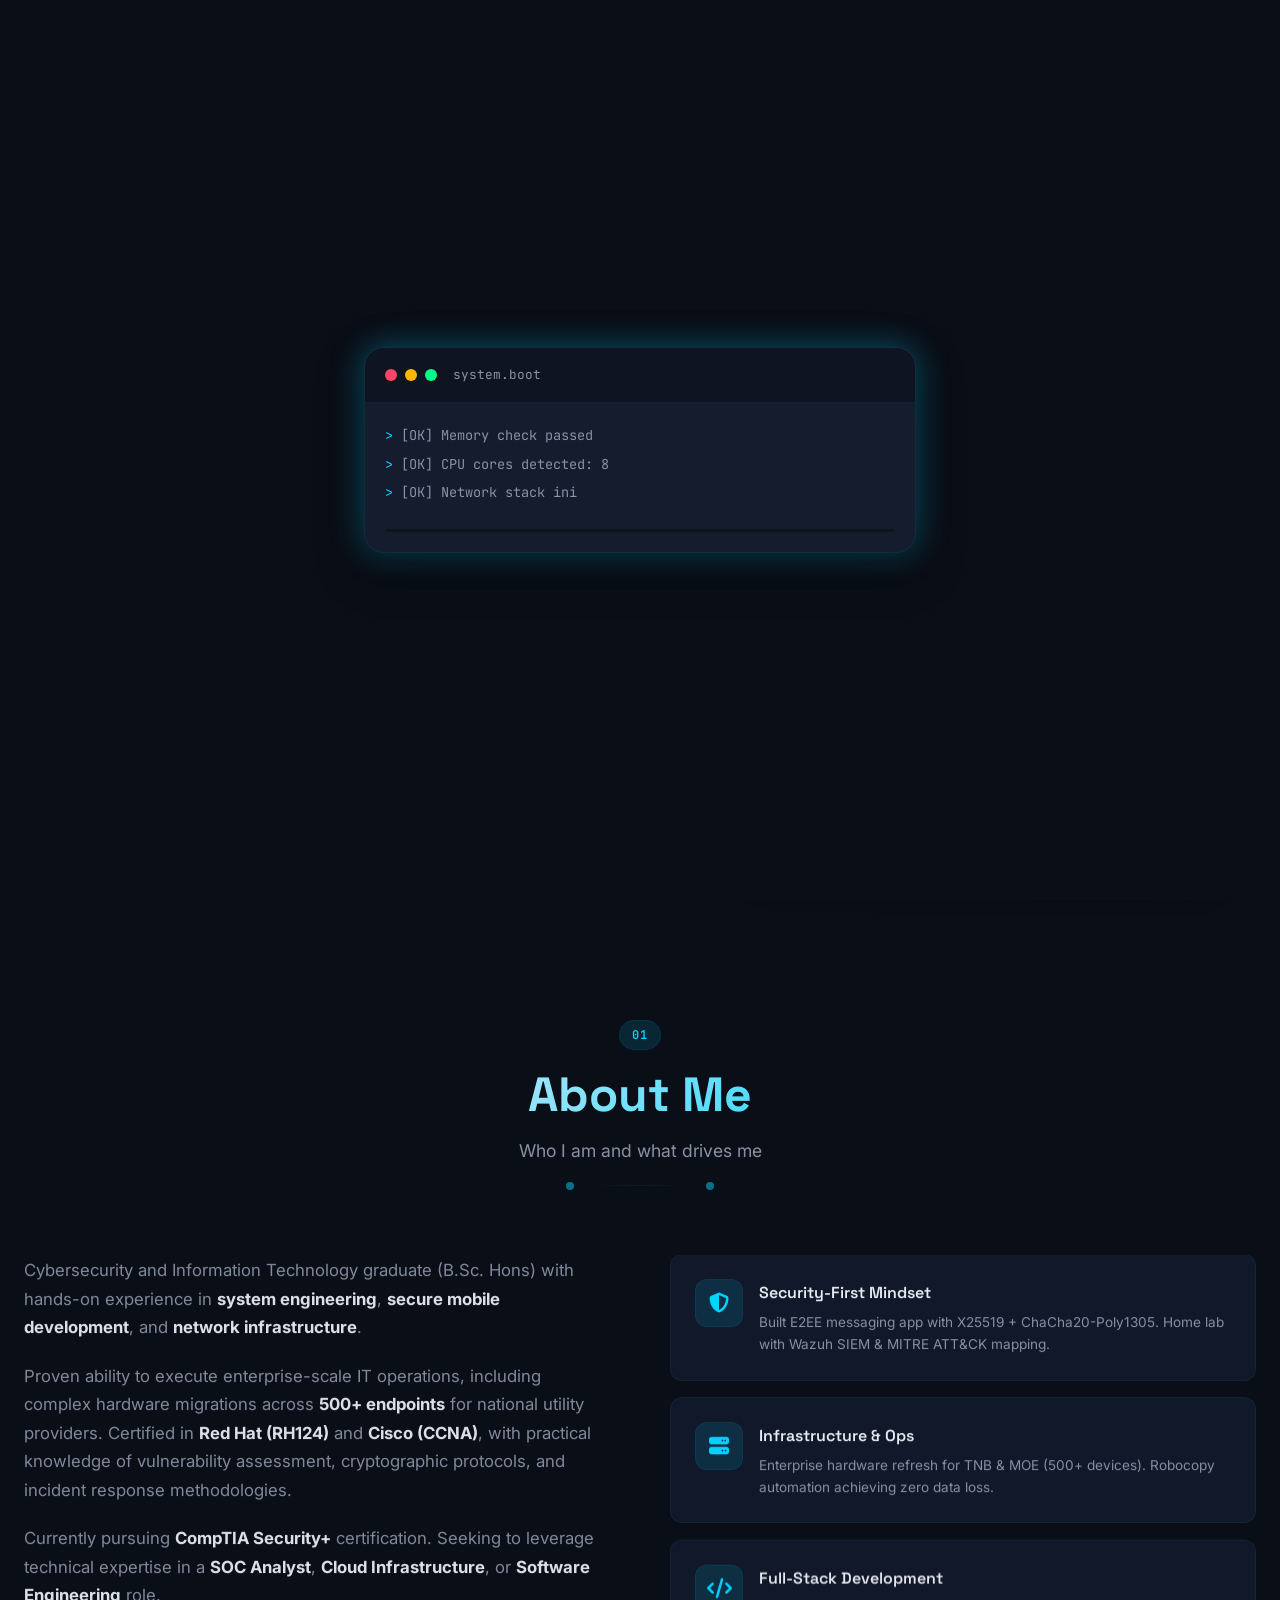
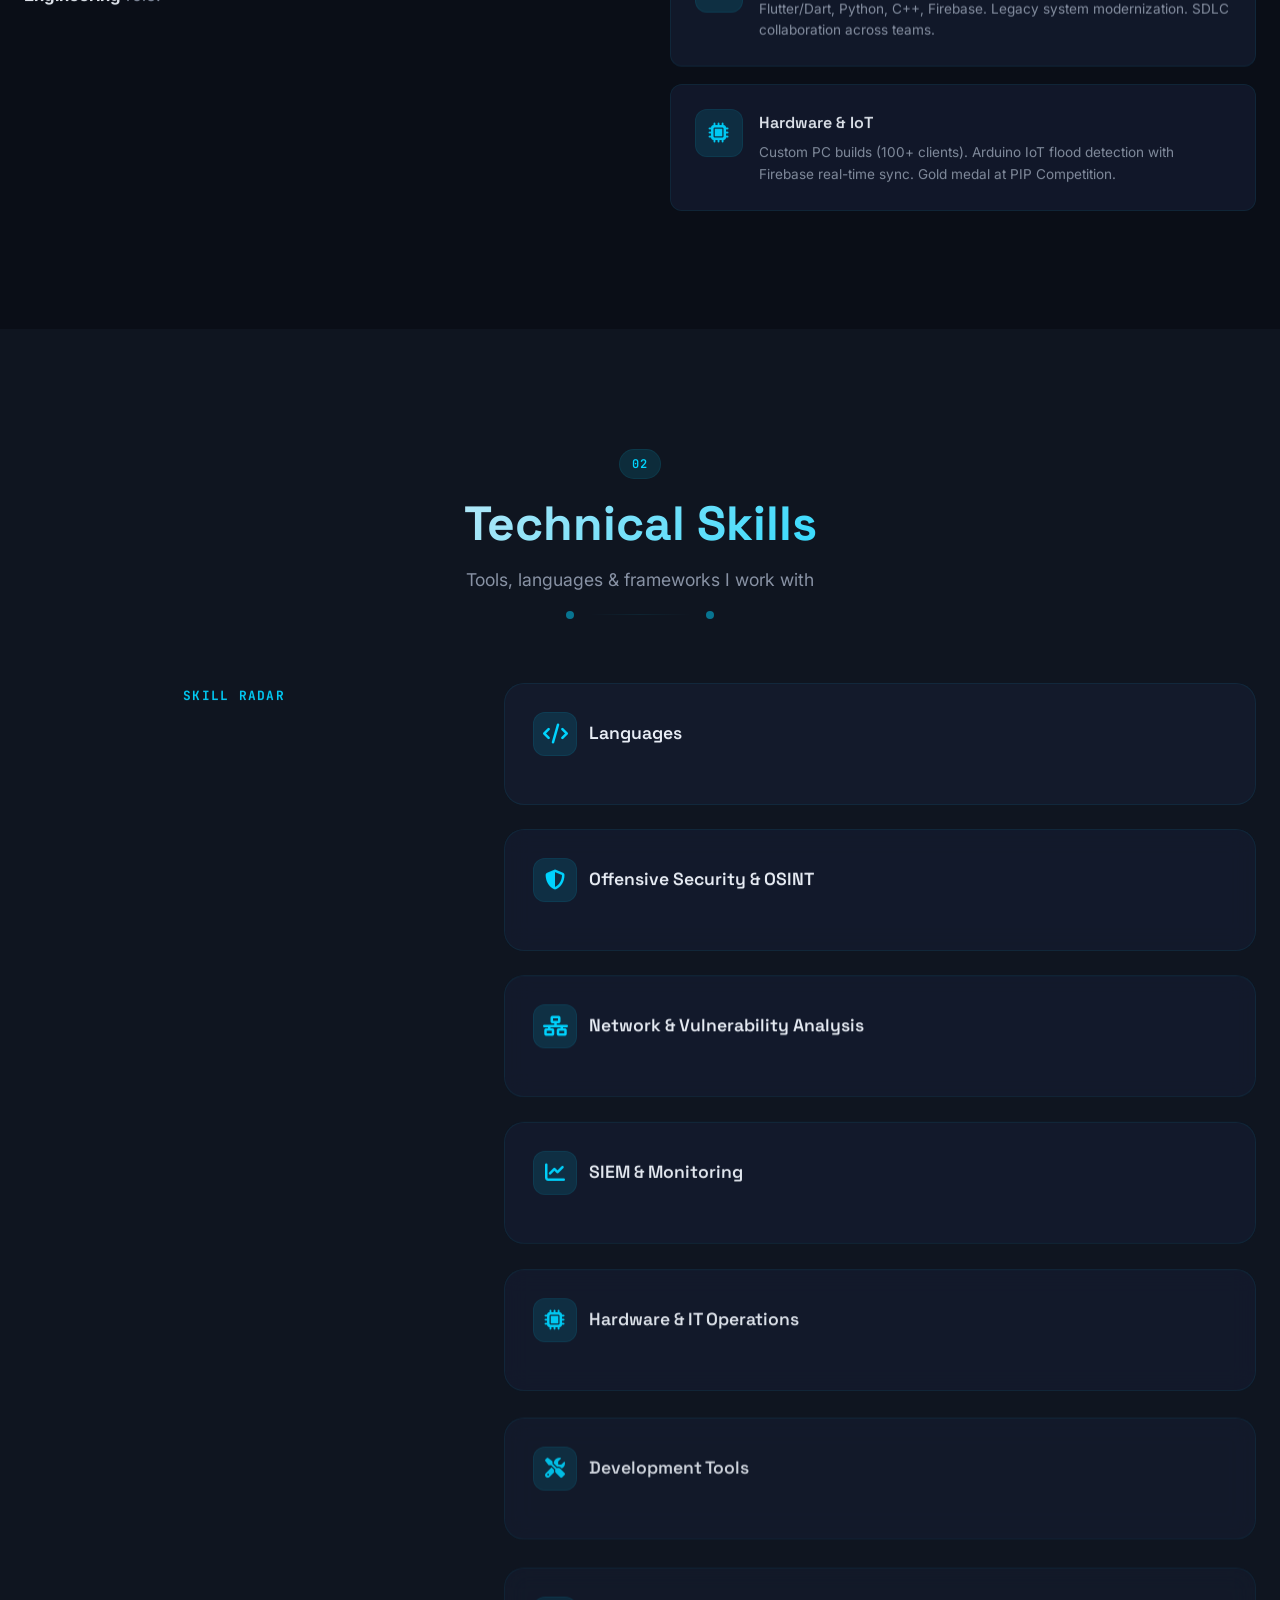
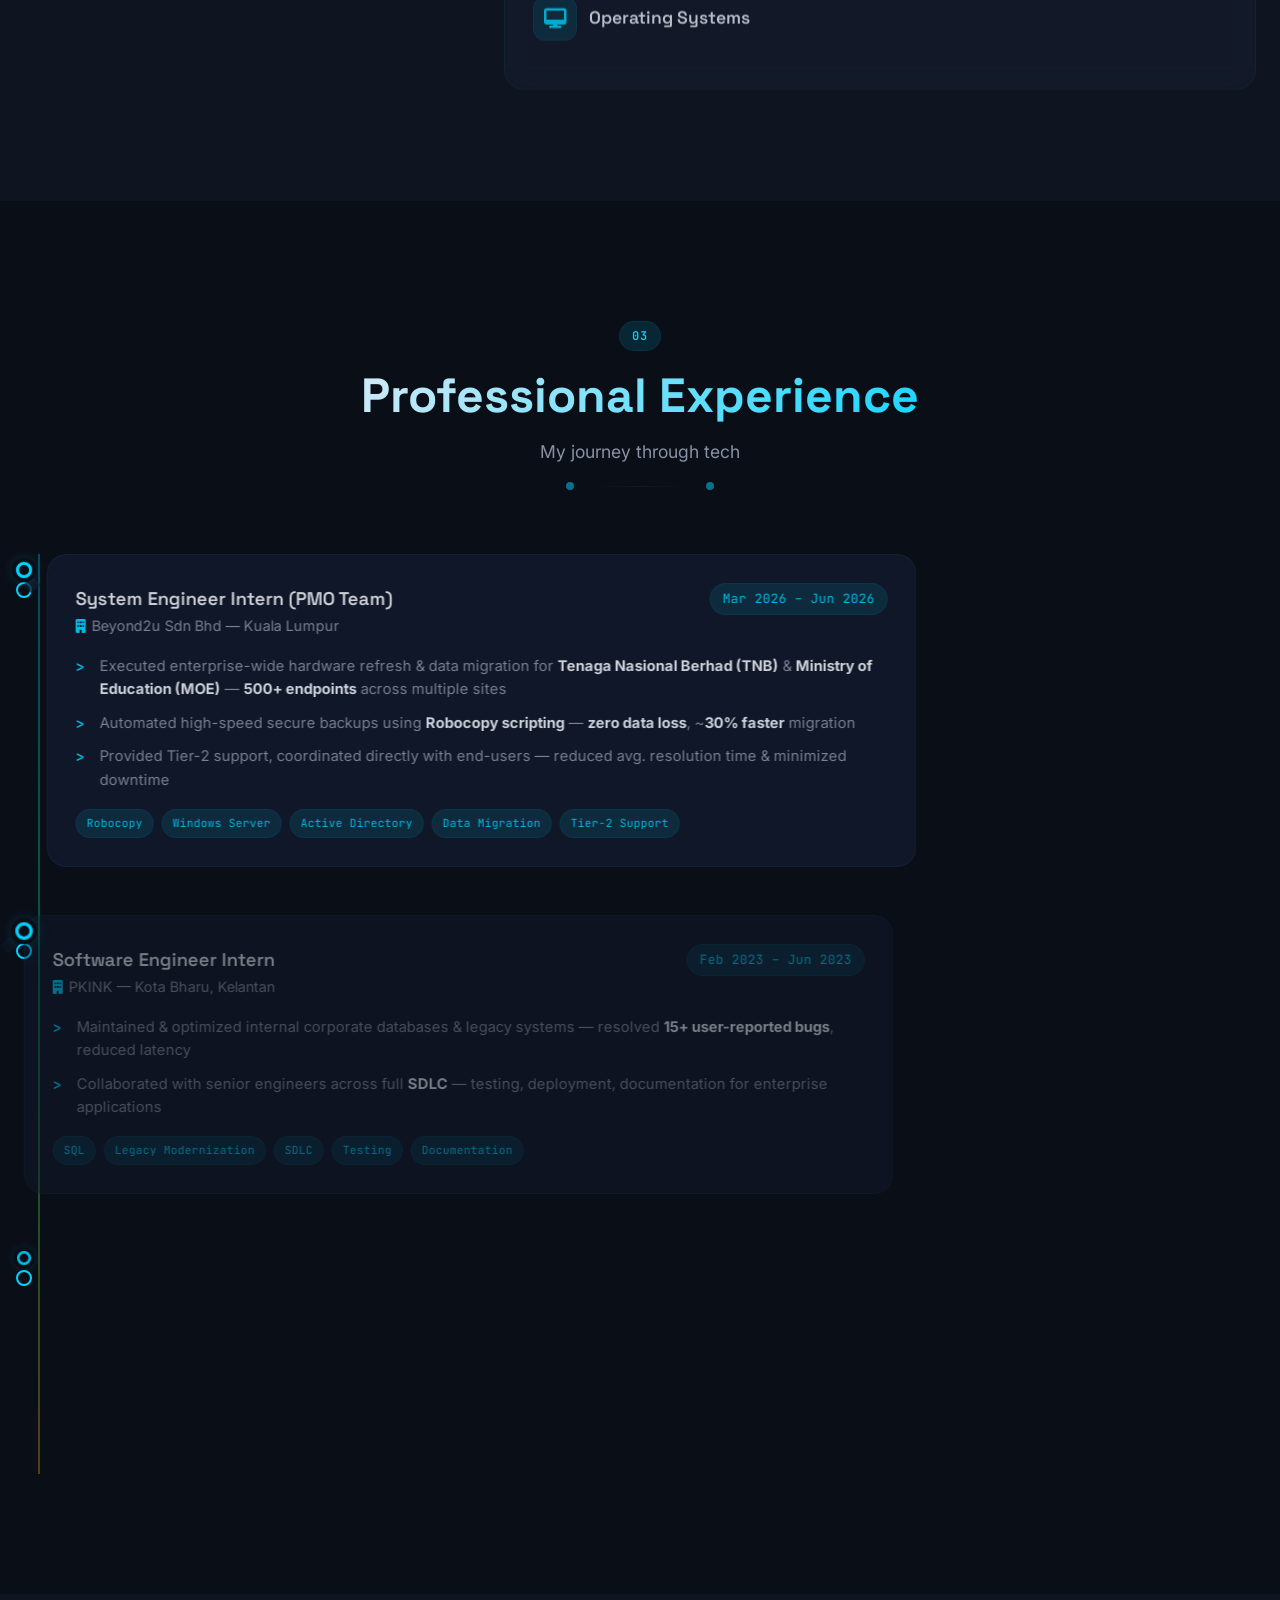
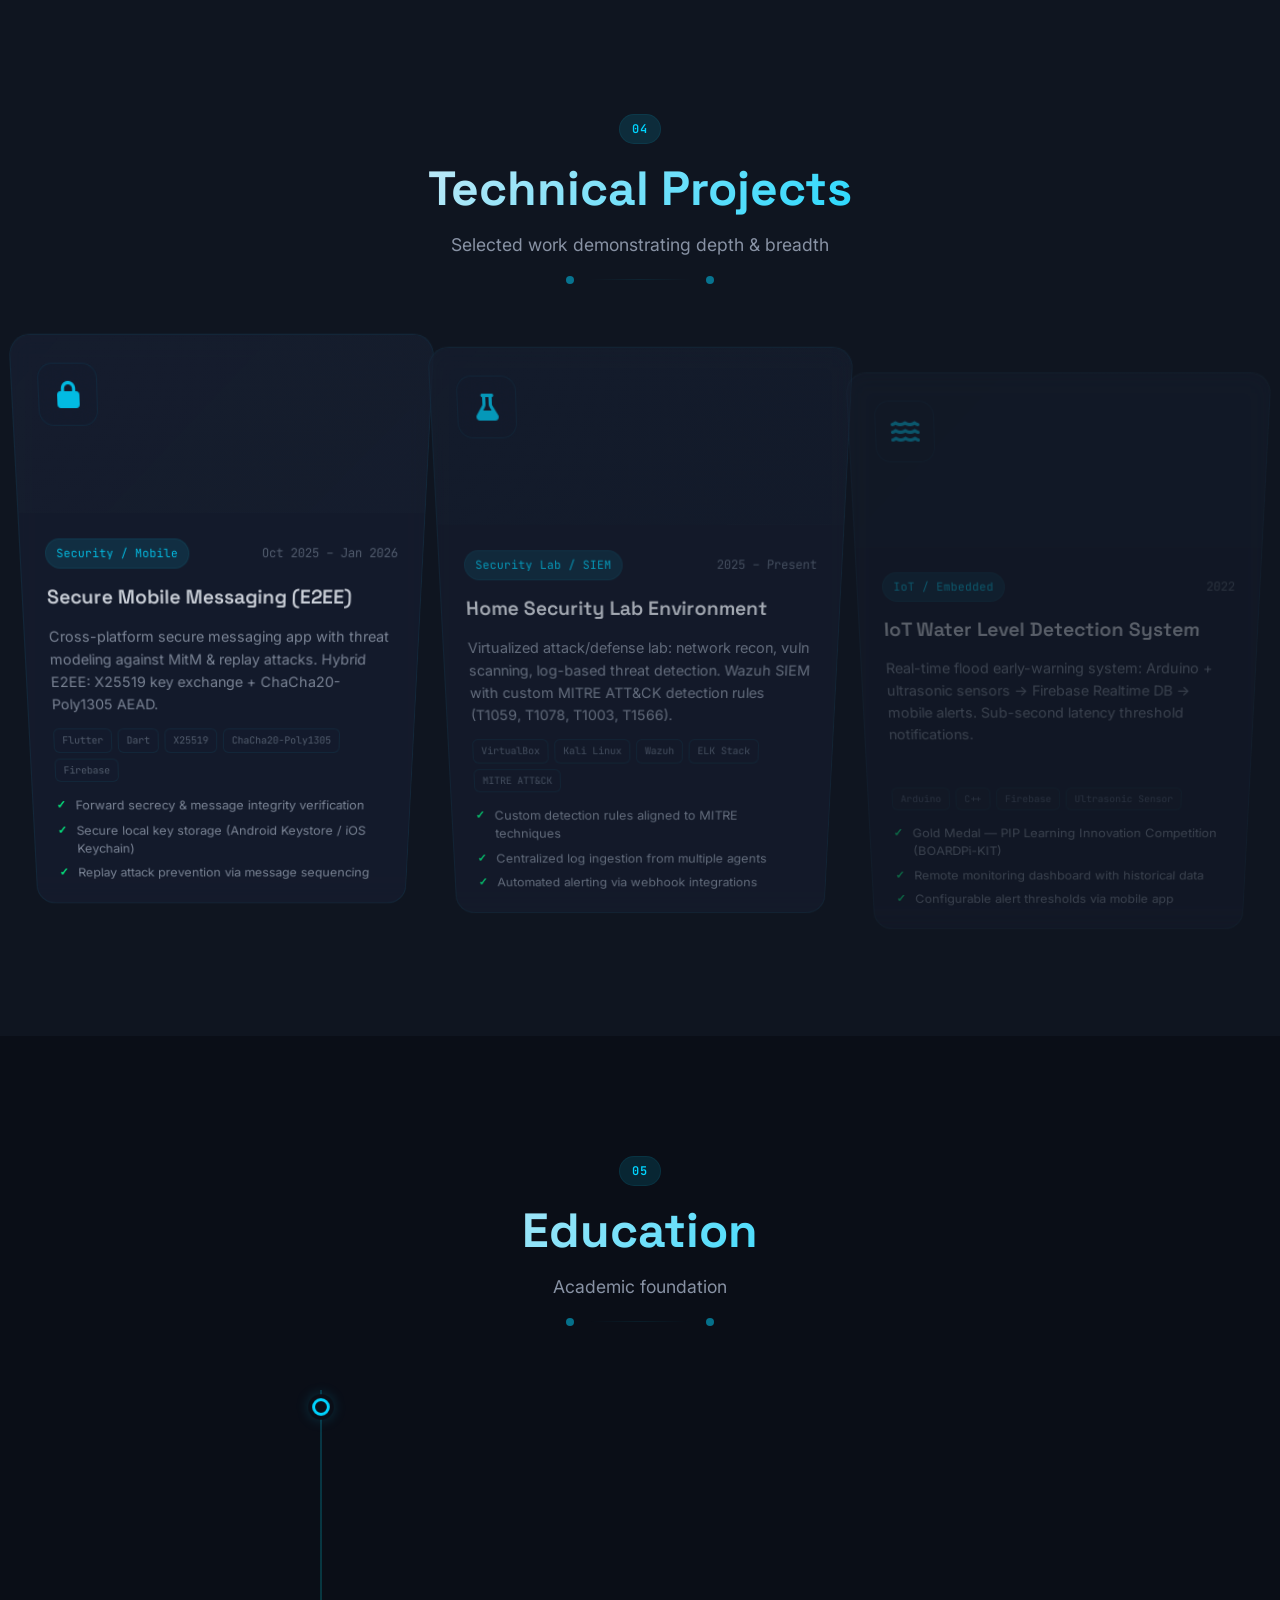
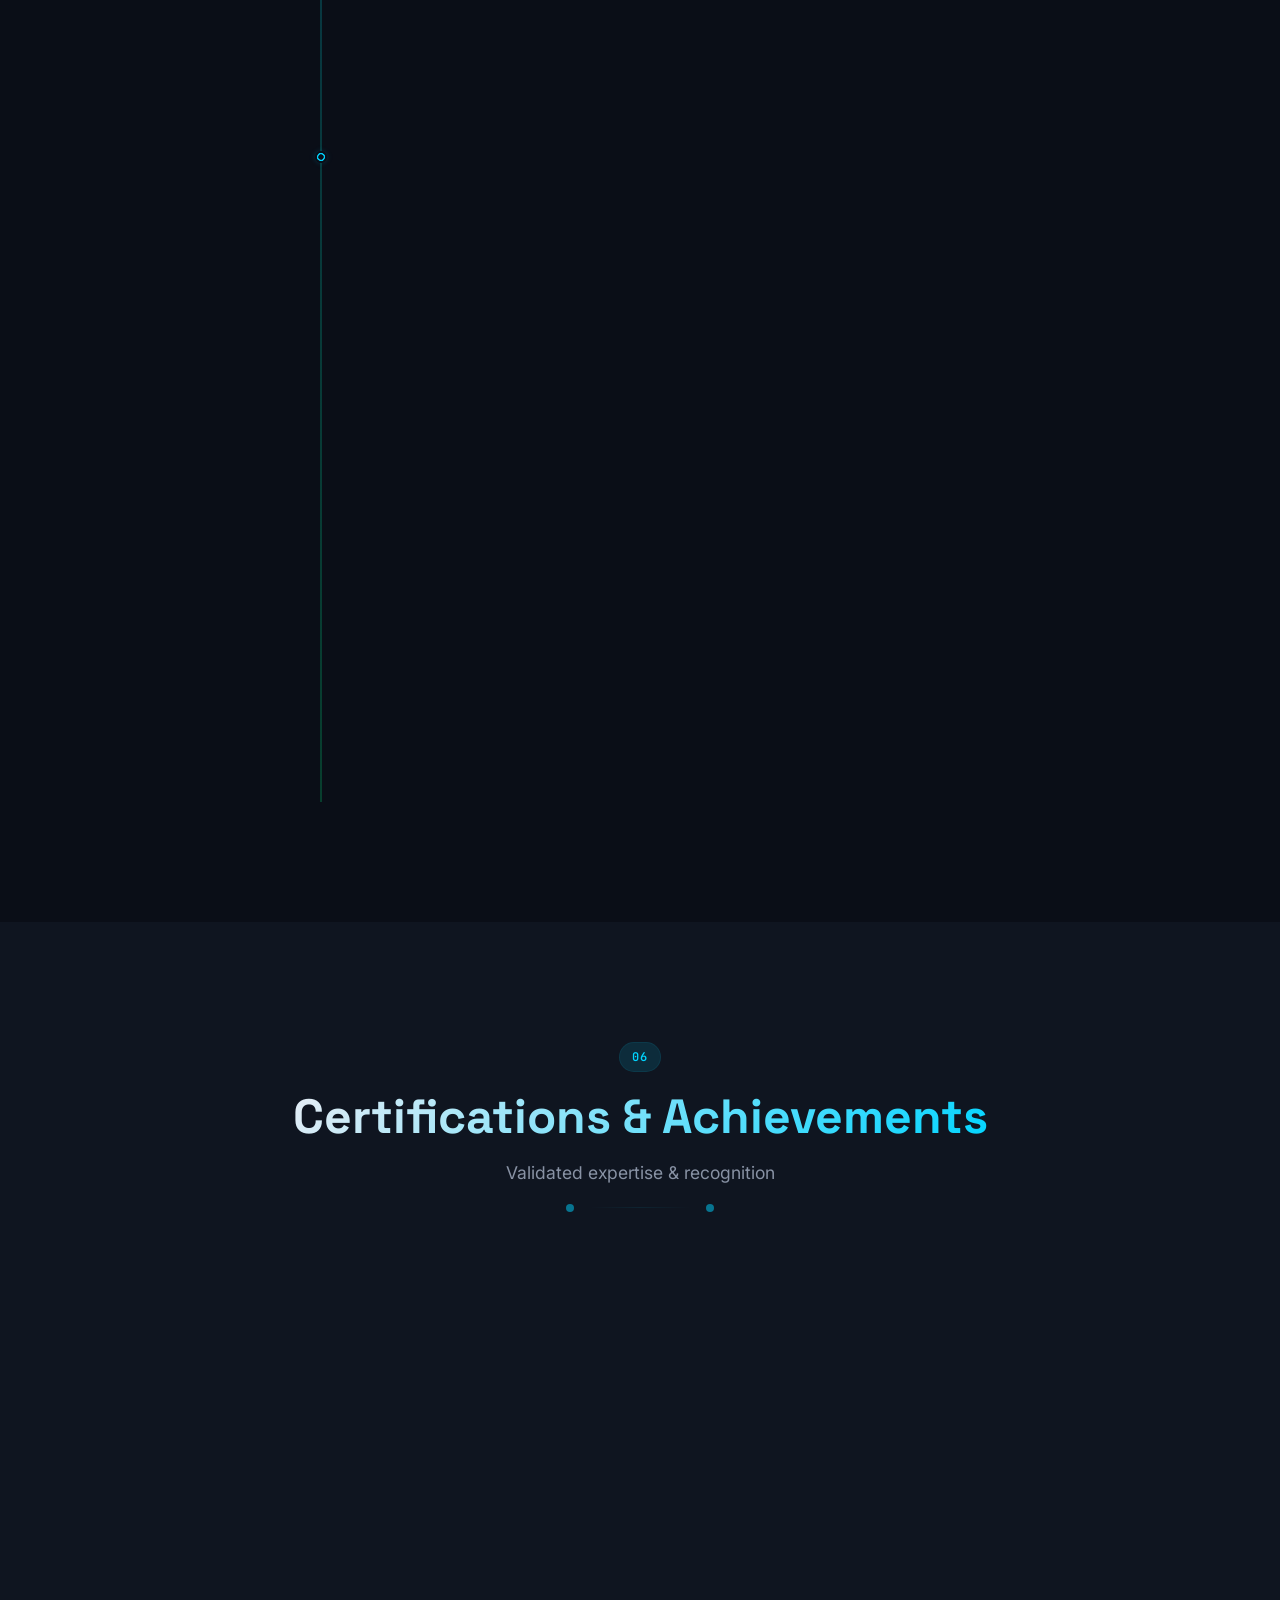
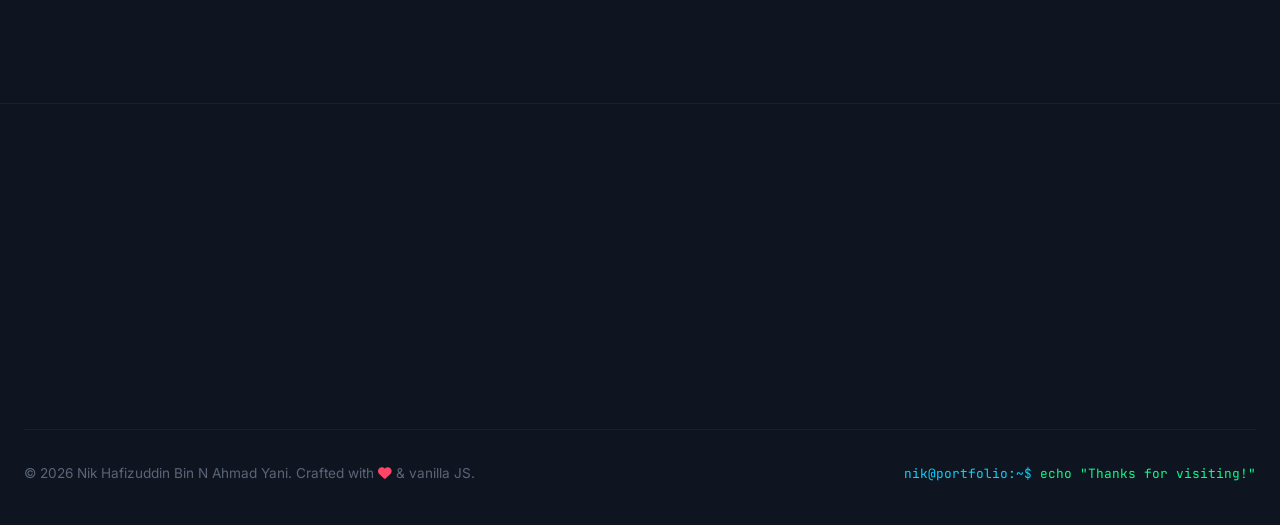
<file: index.html>
<!DOCTYPE html>
<html lang="en" data-theme="dark">
<head>
  <meta charset="UTF-8" />
  <meta name="viewport" content="width=device-width, initial-scale=1.0" />
  <meta name="description" content="Nik Hafizuddin Yani — Cybersecurity & IT Professional. Secure mobile development, network infrastructure, SOC operations." />
  <meta name="keywords" content="Cybersecurity, IT Professional, System Engineer, Mobile Development, SOC, Portofolio, Nik Hafizuddin Yani" />
  <meta name="author" content="Nik Hafizuddin Bin N Ahmad Yani" />
  
  <!-- Open Graph / Social Meta Tags -->
  <meta property="og:title" content="Nik Hafizuddin Yani | Cybersecurity & IT Portfolio" />
  <meta property="og:description" content="Cybersecurity & IT Professional. Secure mobile development, network infrastructure, SOC operations." />
  <meta property="og:type" content="website" />
  <meta property="og:url" content="https://hafizuddin-yani.github.io/" />
  <!-- Twitter Card -->
  <meta name="twitter:card" content="summary_large_image" />
  <meta name="twitter:title" content="Nik Hafizuddin Yani | Cybersecurity & IT Portfolio" />
  <meta name="twitter:description" content="Cybersecurity & IT Professional. Secure mobile development, network infrastructure, SOC operations." />
  
  <meta name="theme-color" content="#0a0e17" />
  <!-- Removed base href as it causes issues on GitHub pages when visited without trailing slash -->
  <title>Nik Hafizuddin Yani | Cybersecurity & IT Portfolio</title>
  <link rel="preconnect" href="https://fonts.googleapis.com" />
  <link rel="preconnect" href="https://fonts.gstatic.com" crossorigin />
  <link rel="preload" as="style" href="https://fonts.googleapis.com/css2?family=JetBrains+Mono:wght@400;500;600;700&family=Space+Grotesk:wght@300;400;500;600;700&family=Inter:wght@300;400;500;600&display=swap" />
  <link href="https://fonts.googleapis.com/css2?family=JetBrains+Mono:wght@400;500;600;700&family=Space+Grotesk:wght@300;400;500;600;700&family=Inter:wght@300;400;500;600&display=swap" rel="stylesheet" />
  <link rel="stylesheet" href="https://cdnjs.cloudflare.com/ajax/libs/font-awesome/6.5.0/css/all.min.css" />
  <link rel="stylesheet" href="style.css" />
  <link rel="stylesheet" href="js/libs/prism-tomorrow.min.css" />
  <noscript><style>#boot-preloader { display: none !important; }</style></noscript>

  <!-- GSAP + ScrollTrigger (local, no CDN dependency) -->
  <script src="js/libs/gsap.min.js"></script>
  <script src="js/libs/ScrollTrigger.min.js"></script>
  <script src="js/libs/lenis.min.js"></script>
  <script src="js/libs/prism-core.min.js"></script>
  <script src="js/libs/prism-autoloader.min.js"></script>

  <link rel="apple-touch-icon" sizes="180x180" href="data:image/svg+xml,<svg xmlns='http://www.w3.org/2000/svg' viewBox='0 0 100 100'><text y='.9em' font-size='90'>🛡️</text></svg>" />
</head>
<body>
  <!-- ===== BOOT PRELOADER ===== -->
  <div id="boot-preloader" class="boot-preloader" aria-hidden="true" role="status" aria-live="polite">
    <div class="preloader-content">
      <div class="preloader-terminal">
        <div class="preloader-header">
          <span class="preloader-dot red"></span>
          <span class="preloader-dot yellow"></span>
          <span class="preloader-dot green"></span>
          <span class="preloader-title">system.boot</span>
        </div>
        <div class="preloader-body" id="boot-messages"></div>
        <div class="preloader-progress">
          <div class="preloader-bar" id="preloader-bar"></div>
        </div>
      </div>
    </div>
  </div>

  <!-- ===== BACKGROUND LAYERS ===== -->
  <canvas id="canvas-particles" class="bg-layer" aria-hidden="true"></canvas>
  <canvas id="canvas-matrix" class="bg-layer" aria-hidden="true"></canvas>
  <div class="bg-gradient" aria-hidden="true"></div>
  <div class="scanlines" aria-hidden="true"></div>

  <!-- ===== CUSTOM CURSOR ===== -->
  <div id="custom-cursor" class="cursor" aria-hidden="true">
    <div class="cursor-dot"></div>
    <div class="cursor-ring"></div>
    <div class="cursor-text"></div>
  </div>

  <!-- ===== PROGRESS BAR ===== -->
  <progress id="scroll-progress" class="scroll-progress" value="0" max="100" aria-hidden="true"></progress>

  <!-- ===== NAVIGATION ===== -->
  <nav class="navbar" role="navigation" aria-label="Main navigation">
    <div class="container nav-container">
      <a href="#hero" class="nav-logo" aria-label="Home">
        <span class="logo-bracket"><</span>NY<span class="logo-bracket">/></span>
      </a>

      <div class="nav-center" id="nav-menu">
        <ul class="nav-menu" role="menubar">
          <li role="none"><a href="#about" class="nav-link" role="menuitem" data-section="about">About</a></li>
          <li role="none"><a href="#skills" class="nav-link" role="menuitem" data-section="skills">Skills</a></li>
          <li role="none"><a href="#experience" class="nav-link" role="menuitem" data-section="experience">Experience</a></li>
          <li role="none"><a href="#projects" class="nav-link" role="menuitem" data-section="projects">Projects</a></li>
          <li role="none"><a href="#education" class="nav-link" role="menuitem" data-section="education">Education</a></li>
        </ul>
      </div>

      <div class="nav-actions">
        <button id="theme-toggle" class="btn-icon" aria-label="Toggle theme" aria-pressed="false">
          <i class="fas fa-sun" aria-hidden="true"></i>
          <i class="fas fa-moon" aria-hidden="true"></i>
        </button>
        <button id="terminal-toggle" class="btn-icon" aria-label="Open terminal" aria-expanded="false">
          <i class="fas fa-terminal" aria-hidden="true"></i>
        </button>
        <button class="nav-toggle" aria-label="Toggle menu" aria-expanded="false" aria-controls="nav-menu">
          <span class="hamburger"></span>
        </button>
      </div>
    </div>
  </nav>

  <!-- ===== TERMINAL EASTER EGG ===== -->
  <div id="terminal-overlay" class="terminal-overlay" role="dialog" aria-modal="true" aria-label="Interactive terminal">
    <div class="terminal-window">
      <div class="terminal-header">
        <div class="terminal-controls">
          <span class="control close" aria-hidden="true"></span>
          <span class="control minimize" aria-hidden="true"></span>
          <span class="control maximize" aria-hidden="true"></span>
        </div>
        <div class="terminal-title">terminal@nik-hafizuddin:~$</div>
        <button class="terminal-close" aria-label="Close terminal"><i class="fas fa-times"></i></button>
      </div>
      <div class="terminal-body" id="terminal-body">
        <div class="terminal-line">
          <span class="prompt">nik@portfolio:~$</span>
          <span class="cursor-blink">_</span>
        </div>
      </div>
      <div class="terminal-input-wrapper">
        <span class="prompt">nik@portfolio:~$</span>
        <input type="text" id="terminal-input" class="terminal-input" autocomplete="off" spellcheck="false" aria-label="Terminal command input" />
      </div>
    </div>
  </div>

  <!-- ===== HERO SECTION ===== -->
  <section id="hero" class="section hero" aria-labelledby="hero-title">
    <div class="container">
      <div class="hero-grid">
        <div class="hero-content">
          <p class="hero-greeting" aria-hidden="true">> <span class="typing-greeting"></span></p>

          <h1 id="hero-title" class="hero-name">
            <span class="name-line">Nik Hafizuddin</span>
            <span class="name-line">Bin N Ahmad Yani</span>
          </h1>

          <div class="hero-role">
            <span class="role-prefix" aria-hidden="true">[ </span>
            <span class="role-text" id="role-text"></span>
            <span class="role-cursor" aria-hidden="true">|</span>
            <span class="role-suffix" aria-hidden="true"> ]</span>
          </div>

          <p class="hero-tagline">Cybersecurity & IT Graduate • Secure Mobile Dev • Network Infrastructure • SOC Operations</p>

          <div class="hero-meta">
            <div class="meta-item">
              <i class="fas fa-map-marker-alt" aria-hidden="true"></i>
              <span>Kuala Lumpur, Malaysia</span>
            </div>
            <div class="meta-item">
              <i class="fas fa-envelope" aria-hidden="true"></i>
              <a href="mailto:hafizuddinyani@gmail.com">hafizuddinyani@gmail.com</a>
            </div>
            <div class="meta-item">
              <i class="fas fa-phone" aria-hidden="true"></i>
              <a href="tel:+601119903157">+6011-1990 3157</a>
            </div>
            <div class="meta-item">
              <i class="fas fa-clock" aria-hidden="true"></i>
              <span>Available Immediately</span>
            </div>
          </div>

          <div class="hero-actions">
            <a href="#projects" class="btn btn-primary">
              <span>View Projects</span>
              <i class="fas fa-arrow-right" aria-hidden="true"></i>
            </a>
            <a href="#contact" class="btn btn-secondary">
              <span>Get In Touch</span>
              <i class="fas fa-paper-plane" aria-hidden="true"></i>
            </a>
            <a href="Nik_Hafizuddin_Resume.txt" download="Nik_Hafizuddin_Resume.txt" class="btn btn-ghost" id="download-cv" aria-label="Download CV">
              <i class="fas fa-download" aria-hidden="true"></i>
              <span>Download CV</span>
            </a>
          </div>

          <div class="hero-socials">
            <a href="https://github.com/Hafizuddin-Yani" target="_blank" rel="noopener noreferrer" class="social-link" aria-label="GitHub">
              <i class="fab fa-github" aria-hidden="true"></i>
              <span>GitHub</span>
            </a>
            <a href="https://www.linkedin.com/in/nik-hafizuddin-yani-2288362a3/" target="_blank" rel="noopener noreferrer" class="social-link" aria-label="LinkedIn">
              <i class="fab fa-linkedin-in" aria-hidden="true"></i>
              <span>LinkedIn</span>
            </a>
            <a href="https://hafizuddin-yani.github.io" target="_blank" rel="noopener noreferrer" class="social-link" aria-label="Portfolio">
              <i class="fas fa-globe" aria-hidden="true"></i>
              <span>Portfolio</span>
            </a>
          </div>
        </div>

        <div class="hero-visual">
          <div class="hero-card-stack" aria-hidden="true">
            <div class="hero-card card-1">
              <div class="card-glow"></div>
              <div class="card-content">
                <div class="card-header">
                  <span class="card-dot red" aria-hidden="true"></span>
                  <span class="card-dot yellow" aria-hidden="true"></span>
                  <span class="card-dot green" aria-hidden="true"></span>
                </div>
                <pre class="card-code"><code>const encryption = <span class="kw">new</span> E2EE({
  keyExchange: <span class="str">'X25519'</span>,
  cipher: <span class="str">'ChaCha20-Poly1305'</span>,
  forwardSecrecy: <span class="kw">true</span>
});

encryption.<span class="fn">encrypt</span>(message)
  .<span class="fn">then</span>(sendSecurely);</code></pre>
              </div>
            </div>
            <div class="hero-card card-2">
              <div class="card-glow"></div>
              <div class="card-content">
                <div class="card-header">
                  <span class="card-dot red" aria-hidden="true"></span>
                  <span class="card-dot yellow" aria-hidden="true"></span>
                  <span class="card-dot green" aria-hidden="true"></span>
                </div>
                <div class="card-terminal">
                  <div class="term-line"><span class="prompt">nik@lab:~$</span> <span class="cmd">nmap -sS -A target</span></div>
                  <div class="term-line"><span class="out">PORT     STATE SERVICE</span></div>
                  <div class="term-line"><span class="out">22/tcp   open  ssh</span></div>
                  <div class="term-line"><span class="out">443/tcp  open  https</span></div>
                  <div class="term-line"><span class="out">3306/tcp open  mysql</span></div>
                  <div class="term-line"><span class="prompt">nik@lab:~$</span> <span class="cursor-blink">_</span></div>
                </div>
              </div>
            </div>
            <div class="hero-card card-3">
              <div class="card-glow"></div>
              <div class="card-content">
                <div class="card-header">
                  <span class="card-dot red" aria-hidden="true"></span>
                  <span class="card-dot yellow" aria-hidden="true"></span>
                  <span class="card-dot green" aria-hidden="true"></span>
                </div>
                <div class="card-metrics">
                  <div class="metric">
                    <span class="metric-value" data-count="500">0</span>
                    <span class="metric-label">Endpoints Migrated</span>
                  </div>
                  <div class="metric">
                    <span class="metric-value" data-count="30">0</span>
                    <span class="metric-label">% Time Reduced</span>
                  </div>
                  <div class="metric">
                    <span class="metric-value" data-count="15">0</span>
                    <span class="metric-label">Bugs Resolved</span>
                  </div>
                  <div class="metric">
                    <span class="metric-value" data-count="100">0</span>
                    <span class="metric-label">Clients Served</span>
                  </div>
                </div>
              </div>
            </div>
          </div>

          <div class="scroll-indicator" aria-hidden="true">
            <svg class="mouse" viewBox="0 0 24 40" fill="none" stroke="currentColor" stroke-width="1.5">
              <rect x="1" y="1" width="22" height="38" rx="11"/>
              <circle cx="12" cy="10" r="2" fill="currentColor">
                <animate attributeName="cy" from="10" to="25" dur="1.5s" repeatCount="indefinite"/>
                <animate attributeName="opacity" from="1" to="0" dur="1.5s" repeatCount="indefinite"/>
              </circle>
            </svg>
            <span>Scroll to explore</span>
          </div>
        </div>
      </div>
    </div>
  </section>

  <!-- ===== ABOUT SECTION ===== -->
  <section id="about" class="section" aria-labelledby="about-title">
    <div class="container">
      <header class="section-header">
        <span class="section-tag">01</span>
        <h2 id="about-title" class="section-title">About Me</h2>
        <p class="section-subtitle">Who I am and what drives me</p>
        <div class="section-divider"><span></span></div>
      </header>

      <div class="about-grid">
        <div class="about-text reveal">
          <p>Cybersecurity and Information Technology graduate (B.Sc. Hons) with hands-on experience in <strong>system engineering</strong>, <strong>secure mobile development</strong>, and <strong>network infrastructure</strong>.</p>
          <p>Proven ability to execute enterprise-scale IT operations, including complex hardware migrations across <strong>500+ endpoints</strong> for national utility providers. Certified in <strong>Red Hat (RH124)</strong> and <strong>Cisco (CCNA)</strong>, with practical knowledge of vulnerability assessment, cryptographic protocols, and incident response methodologies.</p>
          <p>Currently pursuing <strong>CompTIA Security+</strong> certification. Seeking to leverage technical expertise in a <strong>SOC Analyst</strong>, <strong>Cloud Infrastructure</strong>, or <strong>Software Engineering</strong> role.</p>
        </div>

        <div class="about-highlights reveal">
          <div class="highlight-card">
            <div class="highlight-icon"><i class="fas fa-shield-alt" aria-hidden="true"></i></div>
            <div class="highlight-content">
              <h3>Security-First Mindset</h3>
              <p>Built E2EE messaging app with X25519 + ChaCha20-Poly1305. Home lab with Wazuh SIEM & MITRE ATT&CK mapping.</p>
            </div>
          </div>
          <div class="highlight-card">
            <div class="highlight-icon"><i class="fas fa-server" aria-hidden="true"></i></div>
            <div class="highlight-content">
              <h3>Infrastructure & Ops</h3>
              <p>Enterprise hardware refresh for TNB & MOE (500+ devices). Robocopy automation achieving zero data loss.</p>
            </div>
          </div>
          <div class="highlight-card">
            <div class="highlight-icon"><i class="fas fa-code" aria-hidden="true"></i></div>
            <div class="highlight-content">
              <h3>Full-Stack Development</h3>
              <p>Flutter/Dart, Python, C++, Firebase. Legacy system modernization. SDLC collaboration across teams.</p>
            </div>
          </div>
          <div class="highlight-card">
            <div class="highlight-icon"><i class="fas fa-microchip" aria-hidden="true"></i></div>
            <div class="highlight-content">
              <h3>Hardware & IoT</h3>
              <p>Custom PC builds (100+ clients). Arduino IoT flood detection with Firebase real-time sync. Gold medal at PIP Competition.</p>
            </div>
          </div>
        </div>
      </div>
    </div>
  </section>

  <!-- ===== SKILLS SECTION ===== -->
  <section id="skills" class="section section-alt" aria-labelledby="skills-title">
    <div class="container">
      <header class="section-header">
        <span class="section-tag">02</span>
        <h2 id="skills-title" class="section-title">Technical Skills</h2>
        <p class="section-subtitle">Tools, languages & frameworks I work with</p>
        <div class="section-divider"><span></span></div>
      </header>

      <div class="skills-layout">
        <div class="skills-radar-wrap reveal">
          <h3 class="radar-title">Skill Radar</h3>
          <canvas id="skill-radar" class="skill-radar" aria-label="Skill proficiency radar chart" width="400" height="400"></canvas>
          <div class="radar-legend" id="radar-legend"></div>
        </div>

        <div class="skills-categories">
          <div class="skill-category reveal" data-category="languages">
            <div class="category-header">
              <i class="fas fa-code" aria-hidden="true"></i>
              <h3>Languages</h3>
            </div>
            <div class="skill-bars" id="skills-languages"></div>
          </div>

          <div class="skill-category reveal" data-category="security">
            <div class="category-header">
              <i class="fas fa-shield-halved" aria-hidden="true"></i>
              <h3>Offensive Security & OSINT</h3>
            </div>
            <div class="skill-bars" id="skills-security"></div>
          </div>

          <div class="skill-category reveal" data-category="network">
            <div class="category-header">
              <i class="fas fa-network-wired" aria-hidden="true"></i>
              <h3>Network & Vulnerability Analysis</h3>
            </div>
            <div class="skill-bars" id="skills-network"></div>
          </div>

          <div class="skill-category reveal" data-category="siem">
            <div class="category-header">
              <i class="fas fa-chart-line" aria-hidden="true"></i>
              <h3>SIEM & Monitoring</h3>
            </div>
            <div class="skill-bars" id="skills-siem"></div>
          </div>

          <div class="skill-category reveal" data-category="hardware">
            <div class="category-header">
              <i class="fas fa-microchip" aria-hidden="true"></i>
              <h3>Hardware & IT Operations</h3>
            </div>
            <div class="skill-bars" id="skills-hardware"></div>
          </div>

          <div class="skill-category reveal" data-category="devtools">
            <div class="category-header">
              <i class="fas fa-tools" aria-hidden="true"></i>
              <h3>Development Tools</h3>
            </div>
            <div class="skill-bars" id="skills-devtools"></div>
          </div>

          <div class="skill-category reveal" data-category="os">
            <div class="category-header">
              <i class="fas fa-desktop" aria-hidden="true"></i>
              <h3>Operating Systems</h3>
            </div>
            <div class="skill-bars" id="skills-os"></div>
          </div>
        </div>
      </div>
    </div>
  </section>

  <!-- ===== EXPERIENCE SECTION ===== -->
  <section id="experience" class="section" aria-labelledby="experience-title">
    <div class="container">
      <header class="section-header">
        <span class="section-tag">03</span>
        <h2 id="experience-title" class="section-title">Professional Experience</h2>
        <p class="section-subtitle">My journey through tech</p>
        <div class="section-divider"><span></span></div>
      </header>

      <div class="timeline" role="list" aria-label="Work experience timeline">
        <div class="timeline-item reveal" role="listitem">
          <div class="timeline-marker" aria-hidden="true">
            <span class="marker-dot"></span>
            <span class="marker-pulse"></span>
          </div>
          <div class="timeline-content">
            <div class="timeline-header">
              <div>
                <h3 class="timeline-role">System Engineer Intern (PMO Team)</h3>
                <p class="timeline-company"><i class="fas fa-building" aria-hidden="true"></i> Beyond2u Sdn Bhd — Kuala Lumpur</p>
              </div>
              <span class="timeline-date">Mar 2026 – Jun 2026</span>
            </div>
            <ul class="timeline-details">
              <li>Executed enterprise-wide hardware refresh & data migration for <strong>Tenaga Nasional Berhad (TNB)</strong> & <strong>Ministry of Education (MOE)</strong> — <strong>500+ endpoints</strong> across multiple sites</li>
              <li>Automated high-speed secure backups using <strong>Robocopy scripting</strong> — <strong>zero data loss</strong>, ~<strong>30% faster</strong> migration</li>
              <li>Provided Tier-2 support, coordinated directly with end-users — reduced avg. resolution time & minimized downtime</li>
            </ul>
            <div class="timeline-tech">
              <span>Robocopy</span><span>Windows Server</span><span>Active Directory</span><span>Data Migration</span><span>Tier-2 Support</span>
            </div>
          </div>
        </div>

        <div class="timeline-item reveal" role="listitem">
          <div class="timeline-marker" aria-hidden="true">
            <span class="marker-dot"></span>
            <span class="marker-pulse"></span>
          </div>
          <div class="timeline-content">
            <div class="timeline-header">
              <div>
                <h3 class="timeline-role">Software Engineer Intern</h3>
                <p class="timeline-company"><i class="fas fa-building" aria-hidden="true"></i> PKINK — Kota Bharu, Kelantan</p>
              </div>
              <span class="timeline-date">Feb 2023 – Jun 2023</span>
            </div>
            <ul class="timeline-details">
              <li>Maintained & optimized internal corporate databases & legacy systems — resolved <strong>15+ user-reported bugs</strong>, reduced latency</li>
              <li>Collaborated with senior engineers across full <strong>SDLC</strong> — testing, deployment, documentation for enterprise applications</li>
            </ul>
            <div class="timeline-tech">
              <span>SQL</span><span>Legacy Modernization</span><span>SDLC</span><span>Testing</span><span>Documentation</span>
            </div>
          </div>
        </div>

        <div class="timeline-item reveal" role="listitem">
          <div class="timeline-marker" aria-hidden="true">
            <span class="marker-dot"></span>
            <span class="marker-pulse"></span>
          </div>
          <div class="timeline-content">
            <div class="timeline-header">
              <div>
                <h3 class="timeline-role">IT Technician & Tech Advisor</h3>
                <p class="timeline-company"><i class="fas fa-building" aria-hidden="true"></i> Monaliza (IT Retailer) — Kota Bharu, Kelantan</p>
              </div>
              <span class="timeline-date">Sep 2019 – Dec 2019</span>
            </div>
            <ul class="timeline-details">
              <li>Diagnosed hardware failures, performed <strong>custom PC assemblies</strong>, optimized BIOS/UEFI configs for <strong>100+ clients</strong></li>
              <li>Maintained high customer satisfaction rate through technical consulting & post-sale support</li>
            </ul>
            <div class="timeline-tech">
              <span>Hardware Diagnostics</span><span>PC Assembly</span><span>BIOS/UEFI</span><span>Customer Support</span>
            </div>
          </div>
        </div>
      </div>
    </div>
  </section>

  <!-- ===== PROJECTS SECTION ===== -->
  <section id="projects" class="section section-alt" aria-labelledby="projects-title">
    <div class="container">
      <header class="section-header">
        <span class="section-tag">04</span>
        <h2 id="projects-title" class="section-title">Technical Projects</h2>
        <p class="section-subtitle">Selected work demonstrating depth & breadth</p>
        <div class="section-divider"><span></span></div>
      </header>

      <div class="projects-grid" role="list">
        <article class="project-card reveal" role="listitem" data-project="secure-messaging">
          <div class="project-visual">
            <div class="project-glow"></div>
            <div class="project-icon"><i class="fas fa-lock" aria-hidden="true"></i></div>
            <div class="project-overlay">
              <a href="https://github.com/Hafizuddin-Yani" target="_blank" rel="noopener noreferrer" class="project-link" aria-label="Open GitHub profile"><i class="fab fa-github" aria-hidden="true"></i></a>
              <button class="project-link" data-modal="secure-messaging" aria-label="View details"><i class="fas fa-expand" aria-hidden="true"></i></button>
            </div>
          </div>
          <div class="project-content">
            <div class="project-meta">
              <span class="project-type">Security / Mobile</span>
              <span class="project-date">Oct 2025 – Jan 2026</span>
            </div>
            <h3 class="project-title">Secure Mobile Messaging (E2EE)</h3>
            <p class="project-desc">Cross-platform secure messaging app with threat modeling against MitM & replay attacks. Hybrid E2EE: X25519 key exchange + ChaCha20-Poly1305 AEAD.</p>
            <div class="project-tech">
              <span>Flutter</span><span>Dart</span><span>X25519</span><span>ChaCha20-Poly1305</span><span>Firebase</span>
            </div>
            <ul class="project-highlights">
              <li>Forward secrecy & message integrity verification</li>
              <li>Secure local key storage (Android Keystore / iOS Keychain)</li>
              <li>Replay attack prevention via message sequencing</li>
            </ul>
          </div>
        </article>

        <article class="project-card reveal" role="listitem" data-project="security-lab">
          <div class="project-visual">
            <div class="project-glow"></div>
            <div class="project-icon"><i class="fas fa-flask" aria-hidden="true"></i></div>
            <div class="project-overlay">
              <a href="https://github.com/Hafizuddin-Yani" target="_blank" rel="noopener noreferrer" class="project-link" aria-label="Open GitHub profile"><i class="fab fa-github" aria-hidden="true"></i></a>
              <button class="project-link" data-modal="security-lab" aria-label="View details"><i class="fas fa-expand" aria-hidden="true"></i></button>
            </div>
          </div>
          <div class="project-content">
            <div class="project-meta">
              <span class="project-type">Security Lab / SIEM</span>
              <span class="project-date">2025 – Present</span>
            </div>
            <h3 class="project-title">Home Security Lab Environment</h3>
            <p class="project-desc">Virtualized attack/defense lab: network recon, vuln scanning, log-based threat detection. Wazuh SIEM with custom MITRE ATT&CK detection rules (T1059, T1078, T1003, T1566).</p>
            <div class="project-tech">
              <span>VirtualBox</span><span>Kali Linux</span><span>Wazuh</span><span>ELK Stack</span><span>MITRE ATT&CK</span>
            </div>
            <ul class="project-highlights">
              <li>Custom detection rules aligned to MITRE techniques</li>
              <li>Centralized log ingestion from multiple agents</li>
              <li>Automated alerting via webhook integrations</li>
            </ul>
          </div>
        </article>

        <article class="project-card reveal" role="listitem" data-project="iot-water">
          <div class="project-visual">
            <div class="project-glow"></div>
            <div class="project-icon"><i class="fas fa-water" aria-hidden="true"></i></div>
            <div class="project-overlay">
              <a href="https://github.com/Hafizuddin-Yani" target="_blank" rel="noopener noreferrer" class="project-link" aria-label="Open GitHub profile"><i class="fab fa-github" aria-hidden="true"></i></a>
              <button class="project-link" data-modal="iot-water" aria-label="View details"><i class="fas fa-expand" aria-hidden="true"></i></button>
            </div>
          </div>
          <div class="project-content">
            <div class="project-meta">
              <span class="project-type">IoT / Embedded</span>
              <span class="project-date">2022</span>
            </div>
            <h3 class="project-title">IoT Water Level Detection System</h3>
            <p class="project-desc">Real-time flood early-warning system: Arduino + ultrasonic sensors → Firebase Realtime DB → mobile alerts. Sub-second latency threshold notifications.</p>
            <div class="project-tech">
              <span>Arduino</span><span>C++</span><span>Firebase</span><span>Ultrasonic Sensor</span>
            </div>
            <ul class="project-highlights">
              <li>Gold Medal — PIP Learning Innovation Competition (BOARDPi-KIT)</li>
              <li>Remote monitoring dashboard with historical data</li>
              <li>Configurable alert thresholds via mobile app</li>
            </ul>
          </div>
        </article>
      </div>
    </div>
  </section>

  <!-- ===== PROJECT MODALS ===== -->
  <div id="project-modal" class="modal" role="dialog" aria-modal="true" aria-labelledby="modal-title">
    <div class="modal-backdrop" aria-hidden="true"></div>
    <div class="modal-window">
      <button class="modal-close" aria-label="Close modal"><i class="fas fa-times" aria-hidden="true"></i></button>
      <div class="modal-content" id="modal-content" tabindex="-1"></div>
    </div>
  </div>

  <!-- ===== EDUCATION SECTION ===== -->
  <section id="education" class="section" aria-labelledby="education-title">
    <div class="container">
      <header class="section-header">
        <span class="section-tag">05</span>
        <h2 id="education-title" class="section-title">Education</h2>
        <p class="section-subtitle">Academic foundation</p>
        <div class="section-divider"><span></span></div>
      </header>

      <div class="education-timeline">
        <article class="edu-item reveal">
          <div class="edu-marker" aria-hidden="true"></div>
          <div class="edu-content">
            <div class="edu-icon"><i class="fas fa-graduation-cap" aria-hidden="true"></i></div>
            <h3>Bachelor of Information Technology (Hons)</h3>
            <p class="edu-field">Computer System Security</p>
            <p class="edu-school">Universiti Kuala Lumpur (MIIT) — Kuala Lumpur</p>
            <p class="edu-year">2026</p>
            <div class="edu-details">
              <span>Capstone: Secure Mobile Messaging (E2EE)</span>
              <span>CGPA: 3.42</span>
            </div>
          </div>
        </article>

        <article class="edu-item reveal">
          <div class="edu-marker" aria-hidden="true"></div>
          <div class="edu-content">
            <div class="edu-icon"><i class="fas fa-graduation-cap" aria-hidden="true"></i></div>
            <h3>Diploma in Information Technology</h3>
            <p class="edu-field">CGPA: 3.57</p>
            <p class="edu-school">Universiti Kuala Lumpur (MIIT) — Kuala Lumpur</p>
            <p class="edu-year">2024</p>
            <div class="edu-details">
              <span>Focus: Networking, Programming, Database Systems</span>
            </div>
          </div>
        </article>

        <article class="edu-item reveal">
          <div class="edu-marker" aria-hidden="true"></div>
          <div class="edu-content">
            <div class="edu-icon"><i class="fas fa-graduation-cap" aria-hidden="true"></i></div>
            <h3>Certificate in Information Technology</h3>
            <p class="edu-field">CGPA: 3.78</p>
            <p class="edu-school">Kolej Komuniti Gerik — Perak</p>
            <p class="edu-year">2020</p>
            <div class="edu-details">
              <span>Foundation: Computer Fundamentals, Programming Basics</span>
            </div>
          </div>
        </article>
      </div>
    </div>
  </section>

  <!-- ===== CERTIFICATIONS SECTION ===== -->
  <section id="certifications" class="section section-alt" aria-labelledby="certifications-title">
    <div class="container">
      <header class="section-header">
        <span class="section-tag">06</span>
        <h2 id="certifications-title" class="section-title">Certifications & Achievements</h2>
        <p class="section-subtitle">Validated expertise & recognition</p>
        <div class="section-divider"><span></span></div>
      </header>

      <div class="certs-carousel">
        <div class="certs-track" id="certs-track" role="list" aria-label="Certifications and achievements">
          <article class="cert-card reveal" role="listitem">
            <div class="cert-badge"><i class="fas fa-certificate" aria-hidden="true"></i></div>
            <h3>Red Hat System Administration I (RH124)</h3>
            <p class="cert-issuer">Red Hat</p>
            <p class="cert-desc">Linux administration fundamentals: CLI, storage, networking, security</p>
          </article>

          <article class="cert-card reveal" role="listitem">
            <div class="cert-badge"><i class="fas fa-certificate" aria-hidden="true"></i></div>
            <h3>Cisco CCNA: Introduction to Networks</h3>
            <p class="cert-issuer">Cisco Networking Academy</p>
            <p class="cert-desc">Networking basics: OSI/TCP-IP, IPv4/IPv6, switching, routing, wireless</p>
          </article>

          <article class="cert-card reveal" role="listitem">
            <div class="cert-badge in-progress"><i class="fas fa-hourglass-half" aria-hidden="true"></i></div>
            <h3>CompTIA Security+</h3>
            <p class="cert-issuer">CompTIA</p>
            <p class="cert-desc">In progress — Expected 2026. Threats, vulnerabilities, architecture, operations</p>
          </article>

          <article class="cert-card reveal" role="listitem">
            <div class="cert-badge gold"><i class="fas fa-medal" aria-hidden="true"></i></div>
            <h3>Gold Medal — PIP Learning Innovation</h3>
            <p class="cert-issuer">International Competition</p>
            <p class="cert-desc">BOARDPi-KIT: IoT STEM Framework for education</p>
          </article>

          <article class="cert-card reveal" role="listitem">
            <div class="cert-badge"><i class="fas fa-users" aria-hidden="true"></i></div>
            <h3>President, Student Representative Council</h3>
            <p class="cert-issuer">Leadership Role</p>
            <p class="cert-desc">Led state-level technical & welfare initiatives, managed student body</p>
          </article>
        </div>
      </div>
    </div>
  </section>

  <!-- ===== CONTACT / FOOTER ===== -->
  <footer id="contact" class="footer" role="contentinfo">
    <div class="container">
      <div class="footer-main">
        <div class="footer-brand">
          <a href="#hero" class="footer-logo"><span class="logo-bracket"><</span>NY<span class="logo-bracket">/></span></a>
          <p class="footer-tagline">Building secure systems, one line at a time.</p>
          <div class="footer-socials">
            <a href="https://github.com/Hafizuddin-Yani" target="_blank" rel="noopener noreferrer" aria-label="GitHub"><i class="fab fa-github" aria-hidden="true"></i></a>
            <a href="https://www.linkedin.com/in/nik-hafizuddin-yani-2288362a3/" target="_blank" rel="noopener noreferrer" aria-label="LinkedIn"><i class="fab fa-linkedin-in" aria-hidden="true"></i></a>
            <a href="https://hafizuddin-yani.github.io" target="_blank" rel="noopener noreferrer" aria-label="Portfolio"><i class="fas fa-globe" aria-hidden="true"></i></a>
            <a href="mailto:hafizuddinyani@gmail.com" aria-label="Email"><i class="fas fa-envelope" aria-hidden="true"></i></a>
          </div>
        </div>

        <div class="footer-links">
          <div class="footer-col">
            <h4>Navigate</h4>
            <ul>
              <li><a href="#about">About</a></li>
              <li><a href="#skills">Skills</a></li>
              <li><a href="#experience">Experience</a></li>
              <li><a href="#projects">Projects</a></li>
            </ul>
          </div>
          <div class="footer-col">
            <h4>Connect</h4>
            <ul>
              <li><a href="mailto:hafizuddinyani@gmail.com">Email Me</a></li>
              <li><a href="tel:+601119903157">Call Me</a></li>
              <li><a href="https://www.linkedin.com/in/nik-hafizuddin-yani-2288362a3/" target="_blank" rel="noopener noreferrer">LinkedIn</a></li>
              <li><a href="https://github.com/Hafizuddin-Yani" target="_blank" rel="noopener noreferrer">GitHub</a></li>
            </ul>
          </div>
          <div class="footer-col">
            <h4>Quick Facts</h4>
            <ul class="footer-facts">
              <li><i class="fas fa-id-card" aria-hidden="true"></i> Driving: Class B2, D</li>
              <li><i class="fas fa-language" aria-hidden="true"></i> Malay (Native), English</li>
              <li><i class="fas fa-map-marker-alt" aria-hidden="true"></i> Kuala Lumpur, Malaysia</li>
              <li><i class="fas fa-clock" aria-hidden="true"></i> Available Immediately</li>
            </ul>
          </div>
        </div>
      </div>

      <div class="footer-bottom">
        <p class="copyright">&copy; 2026 Nik Hafizuddin Bin N Ahmad Yani. Crafted with <i class="fas fa-heart" aria-hidden="true"></i> & vanilla JS.</p>
        <div class="footer-terminal">
          <span class="prompt">nik@portfolio:~$</span>
          <span class="cmd">echo "Thanks for visiting!"</span>
        </div>
      </div>
    </div>
  </footer>

  <!-- ===== SCRIPTS ===== -->
  <script type="module" src="js/modules/boot-sequence.js"></script>
  <script type="module" src="js/modules/scroll-reveal.js"></script>
  <script type="module" src="js/modules/hero-animations.js"></script>
  <script type="module" src="js/modules/magnetic-ui.js"></script>
  <script type="module" src="js/modules/text-fx.js"></script>
  <script src="script.js"></script>
</body>
</html>
</file>
<file: style.css>
/* ==========================================================================
   CYBERSECURITY PORTFOLIO — ADVANCED STYLES
   ========================================================================== */

/* ===== CSS VARIABLES ===== */
:root {
  /* Dark Theme (Default) */
  --bg-primary: #0a0e17;
  --bg-secondary: #0f1520;
  --bg-tertiary: #141c2e;
  --bg-card: rgba(20, 28, 46, 0.85);
  --bg-card-hover: rgba(20, 28, 46, 0.95);
  --bg-nav: rgba(10, 14, 23, 0.92);
  --bg-glass: rgba(20, 28, 46, 0.6);
  --bg-glass-strong: rgba(20, 28, 46, 0.85);

  --text-primary: #e8edf5;
  --text-secondary: #8892a4;
  --text-muted: #5a6578;
  --text-inverse: #0a0e17;

  --accent: #00d4ff;
  --accent-dim: rgba(0, 212, 255, 0.12);
  --accent-glow: rgba(0, 212, 255, 0.4);
  --accent-strong: rgba(0, 212, 255, 0.6);

  --green: #00ff88;
  --green-dim: rgba(0, 255, 136, 0.12);
  --green-glow: rgba(0, 255, 136, 0.4);

  --amber: #ffb800;
  --amber-dim: rgba(255, 184, 0, 0.12);
  --amber-glow: rgba(255, 184, 0, 0.4);

  --red: #ff4466;
  --red-dim: rgba(255, 68, 102, 0.12);
  --red-glow: rgba(255, 68, 102, 0.4);

  --border: rgba(0, 212, 255, 0.08);
  --border-hover: rgba(0, 212, 255, 0.25);
  --border-strong: rgba(0, 212, 255, 0.15);

  --radius: 12px;
  --radius-lg: 20px;
  --radius-xl: 28px;

  --font-mono: 'JetBrains Mono', 'Fira Code', monospace;
  --font-display: 'Space Grotesk', sans-serif;
  --font-ui: 'Inter', -apple-system, BlinkMacSystemFont, sans-serif;

  --transition: 0.3s cubic-bezier(0.4, 0, 0.2, 1);
  --transition-slow: 0.5s cubic-bezier(0.4, 0, 0.2, 1);
  --transition-fast: 0.15s ease;

  --shadow-sm: 0 2px 8px rgba(0, 0, 0, 0.2);
  --shadow-md: 0 8px 24px rgba(0, 0, 0, 0.3);
  --shadow-lg: 0 16px 48px rgba(0, 0, 0, 0.4);
  --shadow-glow: 0 0 32px var(--accent-glow);
  --shadow-glow-green: 0 0 32px var(--green-glow);
  --shadow-glow-amber: 0 0 32px var(--amber-glow);

  --z-bg: -1;
  --z-base: 1;
  --z-nav: 1000;
  --z-modal: 2000;
  --z-cursor: 9999;
  --z-toast: 3000;
}

/* Light Theme */
[data-theme="light"] {
  --bg-primary: #f5f7fb;
  --bg-secondary: #edf0f7;
  --bg-tertiary: #e2e6f0;
  --bg-card: rgba(255, 255, 255, 0.9);
  --bg-card-hover: rgba(255, 255, 255, 0.98);
  --bg-nav: rgba(245, 247, 251, 0.95);
  --bg-glass: rgba(255, 255, 255, 0.7);
  --bg-glass-strong: rgba(255, 255, 255, 0.85);

  --text-primary: #1a1f2e;
  --text-secondary: #5a6578;
  --text-muted: #8892a4;
  --text-inverse: #f5f7fb;

  --accent: #0088cc;
  --accent-dim: rgba(0, 136, 204, 0.1);
  --accent-glow: rgba(0, 136, 204, 0.3);
  --accent-strong: rgba(0, 136, 204, 0.5);

  --green: #00aa55;
  --green-dim: rgba(0, 170, 85, 0.1);
  --green-glow: rgba(0, 170, 85, 0.3);

  --amber: #cc8800;
  --amber-dim: rgba(204, 136, 0, 0.1);
  --amber-glow: rgba(204, 136, 0, 0.3);

  --red: #cc3344;
  --red-dim: rgba(204, 51, 68, 0.1);
  --red-glow: rgba(204, 51, 68, 0.3);

  --border: rgba(0, 136, 204, 0.12);
  --border-hover: rgba(0, 136, 204, 0.25);
  --border-strong: rgba(0, 136, 204, 0.2);

  --shadow-sm: 0 2px 8px rgba(0, 0, 0, 0.08);
  --shadow-md: 0 8px 24px rgba(0, 0, 0, 0.1);
  --shadow-lg: 0 16px 48px rgba(0, 0, 0, 0.12);
  --shadow-glow: 0 0 32px var(--accent-glow);
}

/* ===== RESET & BASE ===== */
*, *::before, *::after {
  margin: 0;
  padding: 0;
  box-sizing: border-box;
}

html {
  scroll-behavior: auto;
  scroll-padding-top: 90px;
  font-size: 16px;
}

@media (prefers-reduced-motion: reduce) {
  html { scroll-behavior: auto; }
  *, *::before, *::after {
    animation-duration: 0.01ms !important;
    animation-iteration-count: 1 !important;
    transition-duration: 0.01ms !important;
  }
}

body {
  font-family: var(--font-ui);
  background: var(--bg-primary);
  color: var(--text-primary);
  line-height: 1.7;
  overflow-x: hidden;
  -webkit-font-smoothing: antialiased;
  -moz-osx-font-smoothing: grayscale;
  transition: background var(--transition-slow), color var(--transition-slow);
}

::selection {
  background: var(--accent);
  color: var(--text-inverse);
}

::-webkit-scrollbar { width: 8px; height: 8px; }
::-webkit-scrollbar-track { background: var(--bg-primary); }
::-webkit-scrollbar-thumb { background: var(--border); border-radius: 4px; }
::-webkit-scrollbar-thumb:hover { background: var(--accent); }

/* Focus visible */
:focus-visible {
  outline: 2px solid var(--accent);
  outline-offset: 2px;
}

/* ===== CONTAINER ===== */
.container {
  max-width: 1280px;
  margin: 0 auto;
  padding: 0 24px;
}

@media (max-width: 768px) {
  .container { padding: 0 16px; }
}

/* ===== BACKGROUND LAYERS ===== */
.bg-layer {
  position: fixed;
  top: 0; left: 0;
  width: 100%; height: 100%;
  z-index: var(--z-bg);
  pointer-events: none;
}

.bg-gradient {
  position: fixed;
  top: 0; left: 0;
  width: 100%; height: 100%;
  z-index: var(--z-bg);
  pointer-events: none;
  background:
    radial-gradient(ellipse 80% 50% at 20% 0%, var(--accent-dim) 0%, transparent 50%),
    radial-gradient(ellipse 60% 40% at 80% 100%, var(--green-dim) 0%, transparent 50%),
    radial-gradient(ellipse 40% 30% at 50% 50%, var(--amber-dim) 0%, transparent 60%),
    var(--bg-primary);
  transition: background var(--transition-slow);
}

.scanlines {
  position: fixed;
  top: 0; left: 0;
  width: 100%; height: 100%;
  z-index: calc(var(--z-bg) + 1);
  pointer-events: none;
  opacity: 0.03;
  background: repeating-linear-gradient(
    0deg,
    transparent,
    transparent 2px,
    rgba(0, 0, 0, 0.1) 2px,
    rgba(0, 0, 0, 0.1) 4px
  );
  animation: scanline-move 8s linear infinite;
}

@keyframes scanline-move {
  0% { transform: translateY(0); }
  100% { transform: translateY(4px); }
}

[data-theme="light"] .scanlines { opacity: 0.015; }

/* ===== CUSTOM CURSOR ===== */
.cursor {
  position: fixed;
  top: 0; left: 0;
  width: 100%; height: 100%;
  z-index: var(--z-cursor);
  pointer-events: none;
  mix-blend-mode: difference;
}

.cursor-dot {
  position: absolute;
  width: 8px; height: 8px;
  background: var(--accent);
  border-radius: 50%;
  transform: translate(-50%, -50%);
  transition: width var(--transition-fast), height var(--transition-fast), background var(--transition-fast);
  will-change: transform;
}

.cursor-ring {
  position: absolute;
  width: 40px; height: 40px;
  border: 2px solid var(--accent);
  border-radius: 50%;
  transform: translate(-50%, -50%);
  transition: width var(--transition), height var(--transition), border-color var(--transition), opacity var(--transition);
  opacity: 0.6;
  will-change: transform;
}

.cursor-text {
  position: absolute;
  bottom: -30px; left: 50%;
  transform: translateX(-50%);
  font-family: var(--font-mono);
  font-size: 0.65rem;
  color: var(--accent);
  white-space: nowrap;
  opacity: 0;
  transition: opacity var(--transition);
  pointer-events: none;
}

.cursor.hover .cursor-dot { width: 0; height: 0; }
.cursor.hover .cursor-ring { width: 60px; height: 60px; border-color: var(--green); }
.cursor.hover .cursor-text { opacity: 1; }
.cursor.click .cursor-ring { transform: translate(-50%, -50%) scale(0.8); }
.cursor.hide .cursor-dot, .cursor.hide .cursor-ring { opacity: 0; }

@media (max-width: 768px), (pointer: coarse) {
  .cursor { display: none; }
}

/* ===== SCROLL PROGRESS ===== */
.scroll-progress {
  position: fixed;
  top: 0; left: 0;
  width: 100%; height: 3px;
  z-index: calc(var(--z-nav) + 1);
  appearance: none;
  border: none;
  background: transparent;
}

.scroll-progress::-webkit-progress-bar { background: transparent; }
.scroll-progress::-webkit-progress-value {
  background: linear-gradient(90deg, var(--accent), var(--green));
  height: 3px;
  border-radius: 0 4px 4px 0;
  box-shadow: 0 0 16px var(--accent-glow);
}
.scroll-progress::-moz-progress-bar {
  background: linear-gradient(90deg, var(--accent), var(--green));
  height: 3px;
  border-radius: 0 4px 4px 0;
}

/* ===== NAVIGATION ===== */
.navbar {
  position: fixed;
  top: 0; left: 0; right: 0;
  z-index: var(--z-nav);
  background: var(--bg-nav);
  backdrop-filter: blur(24px);
  -webkit-backdrop-filter: blur(24px);
  border-bottom: 1px solid var(--border);
  transition: transform var(--transition), background var(--transition-slow), border-color var(--transition-slow);
}

.navbar.scrolled { border-bottom-color: var(--border-strong); }
.navbar.hidden { transform: translateY(-100%); }

.nav-container {
  display: flex;
  align-items: center;
  justify-content: space-between;
  height: 72px;
  gap: 24px;
}

.nav-logo {
  font-family: var(--font-mono);
  font-size: 1.25rem;
  font-weight: 700;
  color: var(--accent);
  text-decoration: none;
  white-space: nowrap;
}

.nav-logo .logo-bracket { color: var(--text-muted); }

.nav-center { flex: 1; display: flex; justify-content: center; }

.nav-menu {
  display: flex;
  gap: 4px;
  list-style: none;
}

.nav-link {
  font-family: var(--font-mono);
  font-size: 0.8rem;
  font-weight: 500;
  color: var(--text-secondary);
  padding: 8px 16px;
  border-radius: 8px;
  text-decoration: none;
  transition: all var(--transition);
  position: relative;
  overflow: hidden;
}

.nav-link::before {
  content: '';
  position: absolute;
  inset: 0;
  background: var(--accent-dim);
  transform: scaleX(0);
  transform-origin: left;
  transition: transform var(--transition);
  z-index: -1;
}

.nav-link:hover,
.nav-link.active {
  color: var(--accent);
}

.nav-link:hover::before,
.nav-link.active::before {
  transform: scaleX(1);
}

.nav-actions {
  display: flex;
  align-items: center;
  gap: 8px;
}

.btn-icon {
  display: flex;
  align-items: center;
  justify-content: center;
  width: 40px; height: 40px;
  background: var(--bg-glass);
  border: 1px solid var(--border);
  border-radius: 10px;
  color: var(--text-secondary);
  cursor: pointer;
  transition: all var(--transition);
}

.btn-icon:hover {
  background: var(--accent-dim);
  border-color: var(--accent);
  color: var(--accent);
}

.btn-icon i:first-child { display: none; }
[data-theme="light"] .btn-icon i:first-child { display: block; }
[data-theme="light"] .btn-icon i:last-child { display: none; }

.nav-toggle {
  display: none;
  background: none;
  border: none;
  cursor: pointer;
  padding: 8px;
}

.hamburger,
.hamburger::before,
.hamburger::after {
  display: block;
  width: 24px; height: 2px;
  background: var(--text-primary);
  transition: all var(--transition);
}

.hamburger { position: relative; }
.hamburger::before { content: ''; position: absolute; top: -7px; left: 0; }
.hamburger::after { content: ''; position: absolute; top: 7px; left: 0; }

.nav-toggle.active .hamburger { background: transparent; }
.nav-toggle.active .hamburger::before { top: 0; transform: rotate(45deg); }
.nav-toggle.active .hamburger::after { top: 0; transform: rotate(-45deg); }

@media (max-width: 900px) {
  .nav-center {
    position: fixed;
    top: 72px; left: 0; right: 0;
    background: var(--bg-nav);
    backdrop-filter: blur(24px);
    padding: 24px;
    flex-direction: column;
    border-bottom: 1px solid var(--border);
    transform: translateY(-120%);
    opacity: 0;
    transition: all var(--transition);
  }

  .nav-center.open {
    transform: translateY(0);
    opacity: 1;
  }

  .nav-menu { flex-direction: column; gap: 4px; width: 100%; }
  .nav-link { width: 100%; text-align: center; padding: 14px 16px; }
  .nav-toggle { display: block; }
}

/* ===== BUTTONS ===== */
.btn {
  display: inline-flex;
  align-items: center;
  gap: 10px;
  font-family: var(--font-mono);
  font-size: 0.85rem;
  font-weight: 600;
  padding: 14px 28px;
  border-radius: 10px;
  border: none;
  cursor: pointer;
  transition: all var(--transition);
  text-decoration: none;
  white-space: nowrap;
}

.btn-primary {
  background: linear-gradient(135deg, var(--accent), #0099cc);
  color: var(--text-inverse);
  box-shadow: 0 4px 16px var(--accent-glow);
}

.btn-primary:hover {
  transform: translateY(-2px);
  box-shadow: 0 8px 24px var(--accent-strong);
}

.btn-secondary {
  background: var(--bg-glass);
  color: var(--text-primary);
  border: 1px solid var(--border);
  backdrop-filter: blur(12px);
}

.btn-secondary:hover {
  background: var(--accent-dim);
  border-color: var(--accent);
  color: var(--accent);
}

.btn-ghost {
  background: transparent;
  color: var(--text-secondary);
  border: 1px solid transparent;
}

.btn-ghost:hover {
  color: var(--accent);
  background: var(--accent-dim);
}

.btn:disabled { opacity: 0.5; cursor: not-allowed; }

/* ===== SECTION BASE ===== */
.section {
  position: relative;
  z-index: var(--z-base);
  padding: 120px 0;
}

.section-alt {
  background: var(--bg-secondary);
}

.section-header {
  text-align: center;
  max-width: 700px;
  margin: 0 auto 64px;
}

.section-tag {
  font-family: var(--font-mono);
  font-size: 0.75rem;
  font-weight: 600;
  color: var(--accent);
  display: inline-block;
  padding: 4px 12px;
  background: var(--accent-dim);
  border: 1px solid var(--border);
  border-radius: 20px;
  margin-bottom: 16px;
  letter-spacing: 0.1em;
}

.section-title {
  font-family: var(--font-display);
  font-size: clamp(2rem, 4vw, 3rem);
  font-weight: 700;
  line-height: 1.2;
  margin-bottom: 12px;
  background: linear-gradient(135deg, var(--text-primary), var(--accent));
  -webkit-background-clip: text;
  -webkit-text-fill-color: transparent;
  background-clip: text;
}

.section-subtitle {
  font-size: 1.1rem;
  color: var(--text-secondary);
  font-weight: 400;
}

.section-divider {
  display: flex;
  align-items: center;
  justify-content: center;
  gap: 16px;
  margin-top: 16px;
}

.section-divider span {
  flex: 1;
  height: 1px;
  background: linear-gradient(90deg, transparent, var(--border), transparent);
  max-width: 100px;
}

.section-divider::before,
.section-divider::after {
  content: '';
  width: 8px; height: 8px;
  border-radius: 50%;
  background: var(--accent);
  opacity: 0.5;
  animation: pulse-divider 2s ease-in-out infinite;
}

.section-divider::after { animation-delay: 1s; }

@keyframes pulse-divider {
  0%, 100% { transform: scale(1); opacity: 0.5; }
  50% { transform: scale(1.5); opacity: 1; }
}

/* ===== REVEAL ANIMATIONS ===== */
.reveal {
  will-change: opacity, transform;
}

.reveal-delay-1 { transition-delay: 0.1s; }
.reveal-delay-2 { transition-delay: 0.2s; }
.reveal-delay-3 { transition-delay: 0.3s; }
.reveal-delay-4 { transition-delay: 0.4s; }
.reveal-delay-5 { transition-delay: 0.5s; }
.reveal-delay-6 { transition-delay: 0.6s; }

/* Stagger children */
.reveal-stagger > * {
  opacity: 0;
  transform: translateY(30px);
  transition: opacity 0.6s ease, transform 0.6s ease;
}

.reveal-stagger.visible > * {
  opacity: 1;
  transform: translateY(0);
}

.reveal-stagger > *:nth-child(1) { transition-delay: 0.05s; }
.reveal-stagger > *:nth-child(2) { transition-delay: 0.1s; }
.reveal-stagger > *:nth-child(3) { transition-delay: 0.15s; }
.reveal-stagger > *:nth-child(4) { transition-delay: 0.2s; }
.reveal-stagger > *:nth-child(5) { transition-delay: 0.25s; }
.reveal-stagger > *:nth-child(6) { transition-delay: 0.3s; }

/* ===== HERO SECTION ===== */
.hero {
  min-height: 100vh;
  display: flex;
  align-items: center;
  padding: 140px 0 80px;
  position: relative;
}

.hero-grid {
  display: grid;
  grid-template-columns: 1fr 1fr;
  gap: 60px;
  align-items: center;
}

.hero-content { position: relative; z-index: 2; }

.hero-greeting {
  font-family: var(--font-mono);
  font-size: 1rem;
  color: var(--accent);
  margin-bottom: 20px;
  height: 1.5em;
}

.typing-greeting { border-right: 2px solid var(--accent); animation: blink 1s step-end infinite; }

@keyframes blink { 50% { border-color: transparent; } }

.hero-name {
  font-family: var(--font-display);
  font-size: clamp(2.5rem, 5vw, 4.5rem);
  font-weight: 700;
  line-height: 1.1;
  letter-spacing: -0.02em;
  margin-bottom: 16px;
}

.name-line { display: block; }
.name-line:last-child { color: var(--accent); }

.hero-role {
  font-family: var(--font-mono);
  font-size: clamp(1rem, 2vw, 1.35rem);
  color: var(--text-secondary);
  margin-bottom: 16px;
  min-height: 2em;
  display: flex;
  align-items: center;
  gap: 8px;
}

.role-prefix, .role-suffix { color: var(--text-muted); }
.role-text { min-width: 200px; }
.role-cursor { color: var(--accent); animation: blink 0.8s step-end infinite; }

.hero-tagline {
  font-size: 1.1rem;
  color: var(--text-secondary);
  max-width: 500px;
  margin-bottom: 32px;
  line-height: 1.7;
}

.hero-meta {
  display: flex;
  flex-wrap: wrap;
  gap: 16px 24px;
  margin-bottom: 32px;
}

.meta-item {
  display: flex;
  align-items: center;
  gap: 8px;
  font-size: 0.9rem;
  color: var(--text-secondary);
  font-family: var(--font-mono);
}

.meta-item i { color: var(--accent); width: 16px; }
.meta-item a { color: inherit; transition: color var(--transition); }
.meta-item a:hover { color: var(--accent); }

.hero-actions {
  display: flex;
  flex-wrap: wrap;
  gap: 16px;
  margin-bottom: 32px;
}

.hero-socials {
  display: flex;
  flex-wrap: wrap;
  gap: 12px;
}

.social-link {
  display: inline-flex;
  align-items: center;
  gap: 8px;
  font-family: var(--font-mono);
  font-size: 0.8rem;
  color: var(--text-secondary);
  padding: 10px 16px;
  background: var(--bg-glass);
  border: 1px solid var(--border);
  border-radius: 8px;
  text-decoration: none;
  transition: all var(--transition);
  backdrop-filter: blur(8px);
}

.social-link:hover {
  color: var(--accent);
  border-color: var(--accent);
  background: var(--accent-dim);
  transform: translateY(-2px);
}

/* Hero Visual - Card Stack */
.hero-visual { position: relative; }

.hero-card-stack {
  position: relative;
  width: 100%;
  max-width: 500px;
  margin: 0 auto;
  perspective: 1000px;
}

.hero-card {
  position: absolute;
  width: 100%;
  background: var(--bg-card);
  border: 1px solid var(--border);
  border-radius: var(--radius-lg);
  backdrop-filter: blur(20px);
  overflow: hidden;
  transition: transform var(--transition-slow), box-shadow var(--transition-slow), opacity var(--transition-slow);
  box-shadow: var(--shadow-lg);
  transform-style: preserve-3d;
}

.hero-card::before {
  content: '';
  position: absolute;
  inset: 0;
  background: linear-gradient(135deg, var(--accent-dim) 0%, transparent 50%);
  opacity: 0;
  transition: opacity var(--transition);
  pointer-events: none;
  z-index: 1;
}

.hero-card:hover::before { opacity: 1; }

.card-glow {
  position: absolute;
  inset: -2px;
  border-radius: var(--radius-lg);
  background: linear-gradient(135deg, var(--accent), var(--green), var(--amber));
  opacity: 0;
  filter: blur(20px);
  transition: opacity var(--transition);
  z-index: -1;
}

.hero-card:hover .card-glow { opacity: 0.3; }

.card-content { padding: 24px; position: relative; z-index: 2; transform-style: preserve-3d; }

.card-header {
  display: flex; gap: 6px; margin-bottom: 16px;
}

.card-dot {
  width: 12px; height: 12px;
  border-radius: 50%;
  flex-shrink: 0;
}

.card-dot.red { background: #ff4466; }
.card-dot.yellow { background: #ffb800; }
.card-dot.green { background: #00ff88; }

.card-code {
  font-family: var(--font-mono);
  font-size: 0.75rem;
  line-height: 1.7;
  color: var(--text-secondary);
  overflow-x: auto;
  white-space: pre;
}

.card-code .kw { color: #ff79c6; }
.card-code .str { color: #50fa7b; }
.card-code .fn { color: #8be9fd; }

.card-terminal {
  font-family: var(--font-mono);
  font-size: 0.75rem;
  line-height: 1.8;
  color: var(--text-secondary);
}

.term-line { display: flex; gap: 8px; }
.term-line .prompt { color: var(--accent); }
.term-line .cmd { color: var(--green); }
.term-line .out { color: var(--text-muted); }

.card-metrics {
  display: grid;
  grid-template-columns: 1fr 1fr;
  gap: 16px;
}

.metric {
  text-align: center;
  padding: 16px;
  background: var(--bg-glass);
  border: 1px solid var(--border);
  border-radius: var(--radius);
  backdrop-filter: blur(8px);
}

.metric-value {
  font-family: var(--font-display);
  font-size: 2rem;
  font-weight: 700;
  color: var(--accent);
  display: block;
  line-height: 1;
}

.metric-label {
  font-family: var(--font-mono);
  font-size: 0.7rem;
  color: var(--text-muted);
  margin-top: 6px;
  display: block;
}

/* Card positions */
.card-1 { z-index: 3; transform: rotate(-2deg) translate(0, 0); }
.card-2 { z-index: 2; transform: rotate(1deg) translate(20px, 20px); opacity: 0.8; }
.card-3 { z-index: 1; transform: rotate(-1deg) translate(-15px, 40px); opacity: 0.6; }

.hero-card-stack:hover .card-1 { transform: rotate(-2deg) translate(-10px, -10px) scale(1.02); }
.hero-card-stack:hover .card-2 { transform: rotate(1deg) translate(10px, 10px) scale(1.01); opacity: 1; }
.hero-card-stack:hover .card-3 { transform: rotate(-1deg) translate(-5px, 30px) scale(1); opacity: 0.9; }

.scroll-indicator {
  position: absolute;
  bottom: 40px;
  left: 50%;
  transform: translateX(-50%);
  display: flex;
  flex-direction: column;
  align-items: center;
  gap: 10px;
  font-family: var(--font-mono);
  font-size: 0.7rem;
  color: var(--text-muted);
  animation: float 3s ease-in-out infinite;
}

.scroll-indicator .mouse {
  width: 24px; height: 40px;
  stroke: var(--text-muted);
}

@keyframes float {
  0%, 100% { transform: translateX(-50%) translateY(0); }
  50% { transform: translateX(-50%) translateY(10px); }
}

@media (max-width: 900px) {
  .hero-grid { grid-template-columns: 1fr; gap: 40px; text-align: center; }
  .hero-name { text-align: center; }
  .hero-role { justify-content: center; }
  .hero-tagline { margin-left: auto; margin-right: auto; }
  .hero-meta { justify-content: center; }
  .hero-actions { justify-content: center; }
  .hero-socials { justify-content: center; }
  .hero-visual { order: -1; }
  .card-1 { transform: none; }
  .card-2 { transform: translate(15px, 15px); }
  .card-3 { transform: translate(-10px, 30px); }
}

/* ===== ABOUT SECTION ===== */
.about-grid {
  display: grid;
  grid-template-columns: 1fr 1fr;
  gap: 60px;
  align-items: start;
}

.about-text p { margin-bottom: 20px; font-size: 1.05rem; color: var(--text-secondary); }
.about-text p:last-child { margin-bottom: 0; }
.about-text strong { color: var(--text-primary); }

.about-highlights { display: grid; gap: 16px; }

.highlight-card {
  display: flex;
  gap: 16px;
  padding: 24px;
  background: var(--bg-card);
  border: 1px solid var(--border);
  border-radius: var(--radius);
  transition: all var(--transition);
  backdrop-filter: blur(12px);
}

.highlight-card:hover {
  border-color: var(--border-hover);
  transform: translateX(8px);
  box-shadow: var(--shadow-md);
}

.highlight-icon {
  width: 48px; height: 48px;
  display: flex; align-items: center; justify-content: center;
  background: var(--accent-dim);
  border: 1px solid var(--border);
  border-radius: 12px;
  color: var(--accent);
  font-size: 1.25rem;
  flex-shrink: 0;
  transition: all var(--transition);
}

.highlight-card:hover .highlight-icon {
  background: var(--accent);
  color: var(--text-inverse);
  transform: rotate(5deg) scale(1.1);
}

.highlight-content h3 {
  font-family: var(--font-display);
  font-size: 1rem;
  font-weight: 600;
  margin-bottom: 6px;
}

.highlight-content p {
  font-size: 0.85rem;
  color: var(--text-secondary);
  line-height: 1.6;
}

@media (max-width: 900px) {
  .about-grid { grid-template-columns: 1fr; gap: 40px; }
}

/* ===== SKILLS SECTION ===== */
.skills-layout {
  display: grid;
  grid-template-columns: 420px 1fr;
  gap: 60px;
  align-items: start;
}

.skills-radar-wrap {
  position: sticky;
  top: 120px;
  height: fit-content;
}

.radar-title {
  font-family: var(--font-mono);
  font-size: 0.8rem;
  color: var(--accent);
  text-transform: uppercase;
  letter-spacing: 0.1em;
  margin-bottom: 16px;
  text-align: center;
}

.skill-radar {
  width: 100%;
  max-width: 400px;
  margin: 0 auto;
}

.radar-legend {
  display: flex;
  flex-wrap: wrap;
  justify-content: center;
  gap: 8px;
  margin-top: 20px;
}

.radar-legend-item {
  display: flex;
  align-items: center;
  gap: 6px;
  font-family: var(--font-mono);
  font-size: 0.7rem;
  color: var(--text-secondary);
  padding: 4px 10px;
  background: var(--bg-glass);
  border: 1px solid var(--border);
  border-radius: 20px;
  backdrop-filter: blur(8px);
}

.radar-legend-color {
  width: 10px; height: 10px;
  border-radius: 50%;
}

.skills-categories { display: grid; gap: 24px; }

.skill-category {
  background: var(--bg-card);
  border: 1px solid var(--border);
  border-radius: var(--radius-lg);
  padding: 28px;
  transition: all var(--transition);
  backdrop-filter: blur(12px);
}

.skill-category:hover {
  border-color: var(--border-hover);
  box-shadow: var(--shadow-md);
}

.category-header {
  display: flex;
  align-items: center;
  gap: 12px;
  margin-bottom: 20px;
}

.category-header i {
  width: 44px; height: 44px;
  display: flex; align-items: center; justify-content: center;
  background: var(--accent-dim);
  border: 1px solid var(--border);
  border-radius: 12px;
  color: var(--accent);
  font-size: 1.25rem;
}

.category-header h3 {
  font-family: var(--font-display);
  font-size: 1.1rem;
  font-weight: 600;
}

.skill-bars { display: flex; flex-direction: column; gap: 16px; }

.skill-bar {
  display: flex;
  flex-direction: column;
  gap: 6px;
}

.skill-bar-header {
  display: flex;
  justify-content: space-between;
  align-items: center;
}

.skill-name {
  font-family: var(--font-mono);
  font-size: 0.8rem;
  color: var(--text-primary);
}

.skill-percent {
  font-family: var(--font-mono);
  font-size: 0.75rem;
  color: var(--accent);
  font-weight: 600;
}

.skill-track {
  height: 6px;
  background: var(--bg-tertiary);
  border-radius: 3px;
  overflow: hidden;
  position: relative;
}

.skill-fill {
  height: 100%;
  width: 0;
  border-radius: 3px;
  background: linear-gradient(90deg, var(--accent), var(--green));
  transition: width 1.2s cubic-bezier(0.4, 0, 0.2, 1);
  position: relative;
}

.skill-fill::after {
  content: '';
  position: absolute;
  inset: 0;
  background: linear-gradient(90deg, transparent, rgba(255,255,255,0.3), transparent);
  animation: shimmer 2s infinite;
}

@keyframes shimmer {
  0% { transform: translateX(-100%); }
  100% { transform: translateX(100%); }
}

.skill-category:nth-child(2) .skill-fill { background: linear-gradient(90deg, var(--red), var(--amber)); }
.skill-category:nth-child(3) .skill-fill { background: linear-gradient(90deg, var(--accent), var(--amber)); }
.skill-category:nth-child(4) .skill-fill { background: linear-gradient(90deg, var(--green), var(--accent)); }
.skill-category:nth-child(5) .skill-fill { background: linear-gradient(90deg, var(--amber), var(--red)); }
.skill-category:nth-child(6) .skill-fill { background: linear-gradient(90deg, var(--accent), var(--green)); }
.skill-category:nth-child(7) .skill-fill { background: linear-gradient(90deg, var(--green), var(--amber)); }

@media (max-width: 1100px) {
  .skills-layout { grid-template-columns: 1fr; }
  .skills-radar-wrap { position: static; top: auto; }
  .skill-radar { max-width: 300px; }
}

@media (max-width: 768px) {
  .skill-category { padding: 20px; }
}

/* ===== EXPERIENCE TIMELINE ===== */
.timeline {
  position: relative;
  padding-left: 30px;
  max-width: 900px;
}

.timeline::before {
  content: '';
  position: absolute;
  left: 14px;
  top: 0; bottom: 0;
  width: 2px;
  background: linear-gradient(180deg, var(--accent), var(--green), var(--amber));
  opacity: 0.3;
}

.timeline-item { position: relative; margin-bottom: 48px; }
.timeline-item:last-child { margin-bottom: 0; }

.timeline-marker {
  position: absolute;
  left: -38px;
  top: 8px;
  display: flex;
  flex-direction: column;
  align-items: center;
  gap: 4px;
}

.marker-dot {
  width: 16px; height: 16px;
  border-radius: 50%;
  background: var(--bg-primary);
  border: 3px solid var(--accent);
  position: relative;
  z-index: 2;
  box-shadow: 0 0 0 4px var(--bg-primary), 0 0 16px var(--accent-glow);
  transition: all var(--transition);
}

.timeline-item:hover .marker-dot {
  background: var(--accent);
  box-shadow: 0 0 0 4px var(--bg-primary), 0 0 24px var(--accent-strong);
}

.marker-pulse {
  width: 16px; height: 16px;
  border-radius: 50%;
  border: 2px solid var(--accent);
  animation: pulse-ring 2s ease-out infinite;
}

@keyframes pulse-ring {
  0% { transform: scale(1); opacity: 0.6; }
  100% { transform: scale(2.5); opacity: 0; }
}

.timeline-content {
  background: var(--bg-card);
  border: 1px solid var(--border);
  border-radius: var(--radius-lg);
  padding: 28px;
  transition: all var(--transition);
  backdrop-filter: blur(12px);
  position: relative;
}

.timeline-content::before {
  content: '';
  position: absolute;
  left: -22px;
  top: 24px;
  width: 12px; height: 12px;
  background: var(--bg-card);
  border: 1px solid var(--border);
  border-right: none;
  border-bottom: none;
  transform: rotate(45deg);
  z-index: -1;
}

.timeline-content:hover {
  border-color: var(--border-hover);
  box-shadow: var(--shadow-lg), var(--shadow-glow);
  transform: translateX(8px);
}

.timeline-header {
  display: flex;
  justify-content: space-between;
  align-items: flex-start;
  gap: 20px;
  margin-bottom: 16px;
  flex-wrap: wrap;
}

.timeline-role {
  font-family: var(--font-display);
  font-size: 1.15rem;
  font-weight: 600;
  color: var(--text-primary);
}

.timeline-company {
  font-size: 0.9rem;
  color: var(--text-secondary);
  display: flex;
  align-items: center;
  gap: 6px;
}

.timeline-company i { color: var(--accent); font-size: 0.85rem; }

.timeline-date {
  font-family: var(--font-mono);
  font-size: 0.8rem;
  color: var(--accent);
  white-space: nowrap;
  background: var(--accent-dim);
  padding: 4px 12px;
  border-radius: 20px;
  border: 1px solid var(--border);
  flex-shrink: 0;
}

.timeline-details {
  list-style: none;
  margin-bottom: 16px;
}

.timeline-details li {
  position: relative;
  padding-left: 24px;
  margin-bottom: 10px;
  font-size: 0.92rem;
  color: var(--text-secondary);
  line-height: 1.6;
}

.timeline-details li::before {
  content: '>';
  position: absolute;
  left: 0;
  color: var(--accent);
  font-family: var(--font-mono);
  font-weight: 700;
}

.timeline-details li:last-child { margin-bottom: 0; }
.timeline-details strong { color: var(--text-primary); }

.timeline-tech {
  display: flex;
  flex-wrap: wrap;
  gap: 8px;
}

.timeline-tech span {
  font-family: var(--font-mono);
  font-size: 0.7rem;
  padding: 4px 10px;
  background: var(--accent-dim);
  color: var(--accent);
  border: 1px solid var(--border);
  border-radius: 20px;
  transition: all var(--transition);
}

.timeline-tech span:hover {
  background: var(--accent);
  color: var(--text-inverse);
  border-color: var(--accent);
}

@media (max-width: 768px) {
  .timeline { padding-left: 20px; }
  .timeline::before { left: 8px; }
  .timeline-marker { left: -28px; }
  .timeline-content::before { left: -14px; top: 20px; width: 10px; height: 10px; }
  .timeline-header { flex-direction: column; align-items: flex-start; }
}

/* ===== PROJECTS ===== */
.projects-grid {
  display: grid;
  grid-template-columns: repeat(auto-fill, minmax(360px, 1fr));
  gap: 24px;
}

.project-card {
  position: relative;
  background: var(--bg-card);
  border: 1px solid var(--border);
  border-radius: var(--radius-lg);
  overflow: hidden;
  transition: all var(--transition-slow);
  backdrop-filter: blur(12px);
  display: flex;
  flex-direction: column;
}

.project-card:hover {
  border-color: var(--border-hover);
  transform: translateY(-8px);
  box-shadow: var(--shadow-lg), var(--shadow-glow);
}

.project-visual {
  position: relative;
  height: 160px;
  background: linear-gradient(135deg, var(--bg-tertiary), var(--bg-card));
}

.project-glow {
  position: absolute;
  inset: 0;
  background: radial-gradient(ellipse at center, var(--accent-dim) 0%, transparent 70%);
  opacity: 0;
  transition: opacity var(--transition);
}

.project-card:hover .project-glow { opacity: 1; }

.project-icon {
  position: absolute;
  top: 24px; left: 24px;
  width: 56px; height: 56px;
  display: flex; align-items: center; justify-content: center;
  background: var(--bg-glass-strong);
  border: 1px solid var(--border);
  border-radius: 14px;
  color: var(--accent);
  font-size: 1.5rem;
  backdrop-filter: blur(12px);
  transition: all var(--transition);
}

.project-card:hover .project-icon {
  transform: scale(1.1) rotate(5deg);
  background: var(--accent);
  color: var(--text-inverse);
  border-color: var(--accent);
}

.project-overlay {
  position: absolute;
  bottom: 20px; right: 20px;
  display: flex; gap: 10px;
  opacity: 0;
  transform: translateY(10px);
  transition: all var(--transition);
}

.project-card:hover .project-overlay {
  opacity: 1;
  transform: translateY(0);
}

.project-link {
  width: 44px; height: 44px;
  display: flex; align-items: center; justify-content: center;
  background: var(--bg-glass-strong);
  border: 1px solid var(--border);
  border-radius: 10px;
  color: var(--text-secondary);
  font-size: 1rem;
  text-decoration: none;
  backdrop-filter: blur(12px);
  transition: all var(--transition);
}

.project-link:hover {
  background: var(--accent);
  border-color: var(--accent);
  color: var(--text-inverse);
  transform: translateY(-2px);
}

.project-content { padding: 24px; flex: 1; display: flex; flex-direction: column; }

.project-meta {
  display: flex;
  justify-content: space-between;
  align-items: center;
  margin-bottom: 12px;
  gap: 12px;
  flex-wrap: wrap;
}

.project-type {
  font-family: var(--font-mono);
  font-size: 0.7rem;
  padding: 4px 10px;
  background: var(--accent-dim);
  color: var(--accent);
  border: 1px solid var(--border);
  border-radius: 20px;
}

.project-date {
  font-family: var(--font-mono);
  font-size: 0.75rem;
  color: var(--text-muted);
}

.project-title {
  font-family: var(--font-display);
  font-size: 1.2rem;
  font-weight: 600;
  margin-bottom: 10px;
  color: var(--text-primary);
}

.project-desc {
  font-size: 0.9rem;
  color: var(--text-secondary);
  line-height: 1.6;
  margin-bottom: 14px;
  flex: 1;
}

.project-tech {
  display: flex;
  flex-wrap: wrap;
  gap: 6px;
  margin-bottom: 16px;
}

.project-tech span {
  font-family: var(--font-mono);
  font-size: 0.65rem;
  padding: 3px 8px;
  background: var(--bg-glass);
  border: 1px solid var(--border);
  border-radius: 6px;
  color: var(--text-muted);
  transition: all var(--transition);
}

.project-tech span:hover {
  background: var(--accent-dim);
  border-color: var(--accent);
  color: var(--accent);
}

.project-highlights {
  list-style: none;
  display: flex;
  flex-direction: column;
  gap: 8px;
}

.project-highlights li {
  position: relative;
  padding-left: 20px;
  font-size: 0.82rem;
  color: var(--text-secondary);
  line-height: 1.5;
}

.project-highlights li::before {
  content: '✓';
  position: absolute;
  left: 0;
  color: var(--green);
  font-family: var(--font-mono);
  font-weight: 700;
  font-size: 0.75rem;
}

@media (max-width: 768px) {
  .projects-grid { grid-template-columns: 1fr; }
}

/* ===== PROJECT MODAL ===== */
.modal {
  position: fixed;
  inset: 0;
  z-index: var(--z-modal);
  display: none;
  align-items: center;
  justify-content: center;
  padding: 24px;
}

.modal.open { display: flex; }

.modal-backdrop {
  position: absolute;
  inset: 0;
  background: rgba(0, 0, 0, 0.85);
  backdrop-filter: blur(8px);
  animation: fadeIn 0.3s ease;
}

.modal-window {
  position: relative;
  width: 100%;
  max-width: 800px;
  max-height: 90vh;
  background: var(--bg-card);
  border: 1px solid var(--border);
  border-radius: var(--radius-xl);
  overflow: hidden;
  animation: slideUp 0.4s cubic-bezier(0.4, 0, 0.2, 1);
  display: flex;
  flex-direction: column;
}

@keyframes fadeIn { from { opacity: 0; } to { opacity: 1; } }
@keyframes slideUp { from { opacity: 0; transform: translateY(30px); } to { opacity: 1; transform: translateY(0); } }

.modal-close {
  position: absolute;
  top: 16px; right: 16px;
  width: 40px; height: 40px;
  display: flex; align-items: center; justify-content: center;
  background: var(--bg-glass);
  border: 1px solid var(--border);
  border-radius: 10px;
  color: var(--text-secondary);
  cursor: pointer;
  z-index: 10;
  transition: all var(--transition);
  backdrop-filter: blur(8px);
}

.modal-close:hover {
  background: var(--red-dim);
  border-color: var(--red);
  color: var(--red);
  transform: rotate(90deg);
}

.modal-content {
  overflow-y: auto;
  padding: 40px;
  flex: 1;
}

.modal-header {
  margin-bottom: 28px;
  padding-bottom: 24px;
  border-bottom: 1px solid var(--border);
}

.modal-meta {
  display: flex;
  gap: 16px;
  flex-wrap: wrap;
  margin-bottom: 16px;
}

.modal-type, .modal-date {
  font-family: var(--font-mono);
  font-size: 0.75rem;
  padding: 4px 12px;
  border-radius: 20px;
}

.modal-type {
  background: var(--accent-dim);
  color: var(--accent);
  border: 1px solid var(--border);
}

.modal-date {
  background: var(--bg-glass);
  color: var(--text-muted);
  border: 1px solid var(--border);
}

.modal-title {
  font-family: var(--font-display);
  font-size: clamp(1.5rem, 3vw, 2rem);
  font-weight: 700;
  margin-bottom: 12px;
}

.modal-desc {
  color: var(--text-secondary);
  line-height: 1.7;
}

.modal-body {
  display: grid;
  gap: 28px;
}

.modal-section h3,
.modal-section h4 {
  font-family: var(--font-mono);
  font-size: 0.8rem;
  color: var(--accent);
  text-transform: uppercase;
  letter-spacing: 0.1em;
  margin-bottom: 16px;
  padding-bottom: 8px;
  border-bottom: 1px solid var(--border);
}

.modal-tech-grid {
  display: flex;
  flex-wrap: wrap;
  gap: 8px;
}

.modal-tech-item {
  font-family: var(--font-mono);
  font-size: 0.75rem;
  padding: 6px 14px;
  background: var(--bg-glass);
  border: 1px solid var(--border);
  border-radius: 8px;
  color: var(--text-secondary);
  transition: all var(--transition);
}

.modal-tech-item:hover {
  background: var(--accent-dim);
  border-color: var(--accent);
  color: var(--accent);
}

.modal-highlights {
  list-style: none;
  display: flex;
  flex-direction: column;
  gap: 12px;
}

.modal-highlights li {
  position: relative;
  padding-left: 28px;
  color: var(--text-secondary);
  line-height: 1.6;
}

.modal-highlights li::before {
  content: '▸';
  position: absolute;
  left: 0;
  color: var(--green);
  font-family: var(--font-mono);
  font-weight: 700;
}

.modal-links {
  display: flex;
  gap: 12px;
  padding-top: 16px;
  border-top: 1px solid var(--border);
}

.modal-link {
  display: inline-flex;
  align-items: center;
  gap: 8px;
  font-family: var(--font-mono);
  font-size: 0.85rem;
  padding: 12px 24px;
  border-radius: 10px;
  text-decoration: none;
  transition: all var(--transition);
}

.modal-link.primary {
  background: var(--accent);
  color: var(--text-inverse);
}

.modal-link.primary:hover {
  box-shadow: var(--shadow-glow);
  transform: translateY(-2px);
}

.modal-link.secondary {
  background: var(--bg-glass);
  border: 1px solid var(--border);
  color: var(--text-primary);
  backdrop-filter: blur(8px);
}

.modal-link.secondary:hover {
  background: var(--accent-dim);
  border-color: var(--accent);
  color: var(--accent);
}

@media (max-width: 600px) {
  .modal-content { padding: 24px; }
  .modal-links { flex-direction: column; }
  .modal-link { width: 100%; justify-content: center; }
}

/* ===== EDUCATION ===== */
.education-timeline {
  position: relative;
  max-width: 700px;
  margin: 0 auto;
}

.education-timeline::before {
  content: '';
  position: absolute;
  left: 30px;
  top: 0; bottom: 0;
  width: 2px;
  background: linear-gradient(180deg, var(--accent), var(--green));
  opacity: 0.2;
}

.edu-item {
  position: relative;
  padding-left: 80px;
  margin-bottom: 40px;
}

.edu-item:last-child { margin-bottom: 0; }

.edu-marker {
  position: absolute;
  left: 22px;
  top: 8px;
  width: 18px; height: 18px;
  border-radius: 50%;
  background: var(--bg-primary);
  border: 3px solid var(--accent);
  box-shadow: 0 0 0 4px var(--bg-primary), 0 0 16px var(--accent-glow);
  transition: all var(--transition);
}

.edu-item:hover .edu-marker {
  background: var(--accent);
  box-shadow: 0 0 0 4px var(--bg-primary), 0 0 24px var(--accent-strong);
}

.edu-content {
  background: var(--bg-card);
  border: 1px solid var(--border);
  border-radius: var(--radius-lg);
  padding: 28px;
  transition: all var(--transition);
  backdrop-filter: blur(12px);
}

.edu-content:hover {
  border-color: var(--border-hover);
  transform: translateX(8px);
  box-shadow: var(--shadow-md);
}

.edu-icon {
  width: 48px; height: 48px;
  display: flex; align-items: center; justify-content: center;
  background: var(--accent-dim);
  border: 1px solid var(--border);
  border-radius: 12px;
  color: var(--accent);
  font-size: 1.25rem;
  margin-bottom: 16px;
  transition: all var(--transition);
}

.edu-item:hover .edu-icon {
  background: var(--accent);
  color: var(--text-inverse);
  transform: rotate(5deg) scale(1.1);
}

.edu-content h3 {
  font-family: var(--font-display);
  font-size: 1.15rem;
  font-weight: 600;
  margin-bottom: 6px;
}

.edu-field {
  font-family: var(--font-mono);
  font-size: 0.85rem;
  color: var(--accent);
  margin-bottom: 8px;
}

.edu-school {
  color: var(--text-secondary);
  margin-bottom: 4px;
}

.edu-year {
  font-family: var(--font-mono);
  font-size: 0.8rem;
  color: var(--text-muted);
  margin-bottom: 16px;
}

.edu-details {
  display: flex;
  flex-wrap: wrap;
  gap: 12px;
  padding-top: 16px;
  border-top: 1px solid var(--border);
}

.edu-details span {
  font-family: var(--font-mono);
  font-size: 0.75rem;
  padding: 6px 12px;
  background: var(--bg-glass);
  border: 1px solid var(--border);
  border-radius: 20px;
  color: var(--text-muted);
  transition: all var(--transition);
}

.edu-details span:hover {
  background: var(--accent-dim);
  border-color: var(--accent);
  color: var(--accent);
}

@media (max-width: 600px) {
  .education-timeline::before { left: 20px; }
  .edu-item { padding-left: 60px; }
  .edu-marker { left: 12px; }
  .edu-content { padding: 20px; }
}

/* ===== CERTIFICATIONS SCROLL ===== */
.certs-carousel {
  max-width: 1000px;
  margin: 0 auto;
}

.certs-track {
  display: flex;
  gap: 20px;
  overflow-x: auto;
  scroll-snap-type: x mandatory;
  padding: 10px 0 20px;
  -webkit-overflow-scrolling: touch;
}

/* Scrollbar styling */
.certs-track::-webkit-scrollbar { height: 8px; }
.certs-track::-webkit-scrollbar-track { background: var(--bg-tertiary); border-radius: 4px; }
.certs-track::-webkit-scrollbar-thumb { background: var(--border-hover); border-radius: 4px; }
.certs-track::-webkit-scrollbar-thumb:hover { background: var(--accent); }

/* Firefox */
.certs-track { scrollbar-width: thin; scrollbar-color: var(--border-hover) var(--bg-tertiary); }

.certs-track.dragging { cursor: grabbing; }
.certs-track.dragging .cert-card { pointer-events: none; }

.cert-card {
  flex: 0 0 calc(33.333% - 14px);
  min-width: 280px;
  scroll-snap-align: start;
  background: var(--bg-card);
  border: 1px solid var(--border);
  border-radius: var(--radius-lg);
  padding: 32px 28px;
  text-align: center;
  transition: all var(--transition);
  backdrop-filter: blur(12px);
}

.cert-card:hover {
  border-color: var(--border-hover);
  transform: translateY(-8px);
  box-shadow: var(--shadow-lg), var(--shadow-glow);
}

.cert-badge {
  width: 64px; height: 64px;
  display: flex; align-items: center; justify-content: center;
  margin: 0 auto 20px;
  background: var(--accent-dim);
  border: 1px solid var(--border);
  border-radius: 16px;
  color: var(--accent);
  font-size: 1.5rem;
  transition: all var(--transition);
}

.cert-card:hover .cert-badge {
  background: var(--accent);
  color: var(--text-inverse);
  transform: scale(1.1) rotate(5deg);
}

.cert-badge.in-progress { background: var(--amber-dim); color: var(--amber); border-color: var(--amber); }
.cert-badge.in-progress:hover { background: var(--amber); color: var(--text-inverse); }
.cert-badge.gold { background: var(--amber-dim); color: var(--amber); border-color: var(--amber); }
.cert-badge.gold:hover { background: var(--amber); color: var(--text-inverse); }

.cert-card h3 {
  font-family: var(--font-display);
  font-size: 1.05rem;
  font-weight: 600;
  margin-bottom: 8px;
  line-height: 1.3;
}

.cert-issuer {
  font-family: var(--font-mono);
  font-size: 0.75rem;
  color: var(--accent);
  margin-bottom: 12px;
}

.cert-desc {
  font-size: 0.85rem;
  color: var(--text-secondary);
  line-height: 1.6;
}

/* Drag cursor */
.certs-track.dragging { cursor: grabbing; }
.certs-track.dragging .cert-card { pointer-events: none; }

@media (max-width: 1000px) {
  .cert-card { flex: 0 0 calc(50% - 10px); }
}

@media (max-width: 600px) {
  .cert-card { flex: 0 0 85%; }
  .certs-track { padding-left: 20px; padding-right: 20px; }
}

/* ===== FOOTER ===== */
.footer {
  position: relative;
  z-index: var(--z-base);
  background: var(--bg-secondary);
  border-top: 1px solid var(--border);
  padding: 80px 0 40px;
}

.footer-main {
  display: grid;
  grid-template-columns: 1.5fr 2fr;
  gap: 60px;
  margin-bottom: 60px;
}

.footer-brand { max-width: 350px; }

.footer-logo {
  font-family: var(--font-mono);
  font-size: 1.5rem;
  font-weight: 700;
  color: var(--accent);
  text-decoration: none;
  display: inline-block;
  margin-bottom: 16px;
}

.footer-tagline {
  color: var(--text-secondary);
  font-size: 0.95rem;
  line-height: 1.7;
  margin-bottom: 24px;
}

.footer-socials { display: flex; gap: 12px; }

.footer-socials a {
  width: 44px; height: 44px;
  display: flex; align-items: center; justify-content: center;
  background: var(--bg-glass);
  border: 1px solid var(--border);
  border-radius: 10px;
  color: var(--text-secondary);
  font-size: 1.1rem;
  text-decoration: none;
  transition: all var(--transition);
  backdrop-filter: blur(8px);
}

.footer-socials a:hover {
  background: var(--accent);
  border-color: var(--accent);
  color: var(--text-inverse);
  transform: translateY(-3px);
}

.footer-links {
  display: grid;
  grid-template-columns: repeat(3, 1fr);
  gap: 40px;
}

.footer-col h4 {
  font-family: var(--font-mono);
  font-size: 0.75rem;
  text-transform: uppercase;
  letter-spacing: 0.1em;
  color: var(--accent);
  margin-bottom: 20px;
}

.footer-col ul { list-style: none; display: flex; flex-direction: column; gap: 12px; }

.footer-col a {
  color: var(--text-secondary);
  text-decoration: none;
  font-size: 0.9rem;
  transition: all var(--transition);
  position: relative;
}

.footer-col a::before {
  content: '';
  position: absolute;
  left: -16px;
  top: 50%;
  transform: translateY(-50%);
  width: 8px; height: 8px;
  border-radius: 50%;
  background: var(--accent);
  opacity: 0;
  transform: translateY(-50%) scale(0);
  transition: all var(--transition);
}

.footer-col a:hover {
  color: var(--accent);
  padding-left: 16px;
}

.footer-col a:hover::before {
  opacity: 1;
  transform: translateY(-50%) scale(1);
}

.footer-facts {
  list-style: none;
  display: flex;
  flex-direction: column;
  gap: 14px;
}

.footer-facts li {
  display: flex;
  align-items: center;
  gap: 12px;
  color: var(--text-secondary);
  font-size: 0.9rem;
}

.footer-facts i {
  color: var(--accent);
  width: 20px;
  font-size: 1rem;
}

.footer-bottom {
  display: flex;
  justify-content: space-between;
  align-items: center;
  padding-top: 32px;
  border-top: 1px solid var(--border);
  flex-wrap: wrap;
  gap: 16px;
}

.copyright {
  font-size: 0.85rem;
  color: var(--text-muted);
}

.copyright .fa-heart { color: var(--red); animation: heartbeat 1.5s ease-in-out infinite; }

@keyframes heartbeat {
  0%, 100% { transform: scale(1); }
  50% { transform: scale(1.2); }
}

.footer-terminal {
  font-family: var(--font-mono);
  font-size: 0.8rem;
  color: var(--text-muted);
  display: flex;
  gap: 8px;
}

.footer-terminal .prompt { color: var(--accent); }
.footer-terminal .cmd { color: var(--green); }

@media (max-width: 900px) {
  .footer-main { grid-template-columns: 1fr; gap: 40px; text-align: center; }
  .footer-brand { max-width: none; }
  .footer-socials { justify-content: center; }
  .footer-links { grid-template-columns: 1fr; gap: 24px; text-align: center; }
  .footer-col a::before { display: none; }
  .footer-col a:hover { padding-left: 0; }
  .footer-facts { align-items: center; }
  .footer-bottom { flex-direction: column; text-align: center; }
}

/* ===== TERMINAL OVERLAY ===== */
.terminal-overlay {
  position: fixed;
  inset: 0;
  z-index: var(--z-modal);
  display: none;
  align-items: center;
  justify-content: center;
  padding: 24px;
}

.terminal-overlay.open { display: flex; }

.terminal-window {
  width: 100%;
  max-width: 800px;
  max-height: 80vh;
  background: var(--bg-primary);
  border: 1px solid var(--border);
  border-radius: var(--radius-lg);
  overflow: hidden;
  box-shadow: var(--shadow-lg), var(--shadow-glow);
  animation: slideUp 0.3s ease;
  display: flex;
  flex-direction: column;
}

.terminal-header {
  display: flex;
  align-items: center;
  justify-content: space-between;
  padding: 12px 16px;
  background: var(--bg-tertiary);
  border-bottom: 1px solid var(--border);
}

.terminal-controls { display: flex; gap: 8px; }

.terminal-controls .control {
  width: 12px; height: 12px;
  border-radius: 50%;
  flex-shrink: 0;
}

.terminal-controls .close { background: #ff4466; }
.terminal-controls .minimize { background: #ffb800; }
.terminal-controls .maximize { background: #00ff88; }

.terminal-title {
  font-family: var(--font-mono);
  font-size: 0.8rem;
  color: var(--text-secondary);
}

.terminal-close {
  width: 32px; height: 32px;
  display: flex; align-items: center; justify-content: center;
  background: transparent;
  border: none;
  color: var(--text-muted);
  cursor: pointer;
  border-radius: 8px;
  transition: all var(--transition);
}

.terminal-close:hover { background: var(--red-dim); color: var(--red); }

.terminal-body {
  flex: 1;
  overflow-y: auto;
  padding: 20px;
  font-family: var(--font-mono);
  font-size: 0.85rem;
  line-height: 1.7;
  color: var(--text-secondary);
}

.terminal-line { margin-bottom: 8px; }
.terminal-line .prompt { color: var(--accent); }
.terminal-line .cmd { color: var(--green); }
.terminal-line .out { color: var(--text-muted); }
.terminal-line .success { color: var(--green); }
.terminal-line .error { color: var(--red); }
.terminal-line .warning { color: var(--amber); }

.cursor-blink {
  display: inline-block;
  width: 8px; height: 1.2em;
  background: var(--accent);
  animation: blink 1s step-end infinite;
  vertical-align: text-bottom;
  margin-left: 2px;
}

.terminal-input-wrapper {
  display: flex;
  align-items: center;
  gap: 10px;
  padding: 16px;
  background: var(--bg-tertiary);
  border-top: 1px solid var(--border);
}

.terminal-input-wrapper .prompt { color: var(--accent); white-space: nowrap; }

.terminal-input {
  flex: 1;
  background: transparent;
  border: none;
  color: var(--text-primary);
  font-family: var(--font-mono);
  font-size: 0.85rem;
  outline: none;
  caret-color: var(--accent);
}

.terminal-input::placeholder { color: var(--text-muted); }

@media (max-width: 600px) {
  .terminal-window { max-height: 90vh; border-radius: 0; }
}

/* ===== DOWNLOAD CV TOAST ===== */
.toast {
  position: fixed;
  bottom: 30px; right: 30px;
  z-index: var(--z-toast);
  display: flex;
  align-items: center;
  gap: 12px;
  padding: 16px 24px;
  background: var(--bg-card);
  border: 1px solid var(--border);
  border-radius: var(--radius);
  box-shadow: var(--shadow-lg);
  backdrop-filter: blur(12px);
  transform: translateX(400px);
  opacity: 0;
  transition: all var(--transition);
}

.toast.show { transform: translateX(0); opacity: 1; }

.toast.success { border-color: var(--green); }
.toast.error { border-color: var(--red); }

.toast i { font-size: 1.25rem; }
.toast.success i { color: var(--green); }
.toast.error i { color: var(--red); }

.toast-text { font-family: var(--font-mono); font-size: 0.85rem; }

/* ===== BOOT PRELOADER ===== */
.boot-preloader {
  position: fixed;
  inset: 0;
  z-index: 10000;
  background: var(--bg-primary);
  display: flex;
  align-items: center;
  justify-content: center;
  transition: opacity 0.5s ease, visibility 0.5s ease;
}

.boot-preloader.hidden {
  opacity: 0;
  visibility: hidden;
  pointer-events: none;
}

.preloader-content {
  width: 100%;
  max-width: 600px;
  padding: 24px;
}

.preloader-terminal {
  background: var(--bg-tertiary);
  border: 1px solid var(--border);
  border-radius: var(--radius-lg);
  overflow: hidden;
  box-shadow: var(--shadow-lg), var(--shadow-glow);
}

.preloader-header {
  display: flex;
  align-items: center;
  gap: 8px;
  padding: 16px 20px;
  background: var(--bg-secondary);
  border-bottom: 1px solid var(--border);
}

.preloader-dot {
  width: 12px;
  height: 12px;
  border-radius: 50%;
  flex-shrink: 0;
}

.preloader-dot.red { background: #ff4466; }
.preloader-dot.yellow { background: #ffb800; }
.preloader-dot.green { background: #00ff88; }

.preloader-title {
  font-family: var(--font-mono);
  font-size: 0.8rem;
  color: var(--text-secondary);
  margin-left: 8px;
}

.preloader-body {
  padding: 20px;
  font-family: var(--font-mono);
  font-size: 0.85rem;
  line-height: 1.8;
  color: var(--text-secondary);
  max-height: 200px;
  overflow-y: auto;
}

.boot-line {
  display: flex;
  gap: 8px;
  margin-bottom: 4px;
  opacity: 0;
  transform: translateX(-10px);
  animation: bootLineIn 0.3s ease forwards;
}

.boot-line:nth-child(1) { animation-delay: 0ms; }
.boot-line:nth-child(2) { animation-delay: 100ms; }
.boot-line:nth-child(3) { animation-delay: 200ms; }
.boot-line:nth-child(4) { animation-delay: 300ms; }
.boot-line:nth-child(5) { animation-delay: 400ms; }
.boot-line:nth-child(6) { animation-delay: 500ms; }
.boot-line:nth-child(7) { animation-delay: 600ms; }

@keyframes bootLineIn {
  to { opacity: 1; transform: translateX(0); }
}

.boot-prefix {
  color: var(--accent);
  white-space: nowrap;
}

.boot-text {
  color: var(--text-secondary);
}

.preloader-progress {
  padding: 0 20px 20px;
}

.preloader-bar {
  height: 3px;
  background: var(--bg-secondary);
  border-radius: 2px;
  overflow: hidden;
  position: relative;
}

.preloader-bar::before {
  content: '';
  position: absolute;
  top: 0; left: 0;
  height: 100%;
  width: 0%;
  background: linear-gradient(90deg, var(--accent), var(--green));
  animation: preloaderBar 2s ease-in-out infinite;
}

@keyframes preloaderBar {
  0% { width: 0%; left: 0; }
  50% { width: 60%; left: 0; }
  100% { width: 0%; left: 100%; }
}

/* Decrypt text initial state */
[data-decrypt] {
  opacity: 0;
}

/* Typewriter cursor */
.typewriter-cursor {
  display: inline-block;
  width: 2px;
  height: 1em;
  background: var(--accent);
  margin-left: 2px;
  animation: blink 1s step-end infinite;
  vertical-align: text-bottom;
}

@keyframes blink {
  50% { opacity: 0; }
}

/* Split text chars/words */
.split-char, .split-word {
  display: inline-block;
  opacity: 0;
  transform: translateY(20px);
}

.split-word { white-space: nowrap; }

/* Clip-path reveal */
[data-clip-reveal] > *,
[data-clip-reveal] p,
[data-clip-reveal] li {
  clip-path: inset(0 100% 0 0);
  opacity: 1;
}

/* Scramble text */
[data-scramble] {
  opacity: 1;
}

/* Line reveal */
[data-line-reveal] > *,
[data-line-reveal] [data-line] {
  opacity: 0;
  transform: translateY(20px);
}

/* ===== REDUCED MOTION OVERRIDES ===== */
@media (prefers-reduced-motion: reduce) {
  *,
  *::before,
  *::after {
    animation-duration: 0.01ms !important;
    animation-iteration-count: 1 !important;
    transition-duration: 0.01ms !important;
    scroll-behavior: auto !important;
  }

  .boot-preloader {
    display: none !important;
  }

  .reveal,
  .reveal-stagger > *,
  [data-decrypt],
  .split-char,
  .split-word,
  [data-line-reveal] > *,
  [data-line-reveal] [data-line] {
    opacity: 1 !important;
    transform: none !important;
    transition: none !important;
    clip-path: none !important;
  }

  .boot-line {
    animation: none !important;
    opacity: 1;
    transform: none;
  }

  .preloader-bar::before {
    animation: none !important;
    width: 100% !important;
  }

  .cursor,
  .cursor-trail-container {
    display: none !important;
  }

  .magnetic-ripple {
    display: none !important;
  }
}

/* ===== UTILITIES ===== */
.visually-hidden {
  position: absolute;
  width: 1px; height: 1px;
  padding: 0; margin: -1px;
  overflow: hidden; clip: rect(0, 0, 0 0);
  white-space: nowrap; border: 0;
}

/* Print styles */
@media print {
  .navbar, .scroll-progress, .cursor, .bg-layer, .bg-gradient, .scanlines,
  .hero-actions, .hero-socials, .scroll-indicator,
  .project-overlay, .modal, .terminal-overlay, .toast,
  .carousel-btn, .footer-socials, .btn-icon,
  .boot-preloader { display: none !important; }
  .section { padding: 60px 0; page-break-inside: avoid; }
  body { background: white; color: black; }
  .hero { min-height: auto; padding: 60px 0; }
  .hero-card-stack { display: none; }
}

/* ===== RESPONSIVE TYPOGRAPHY ===== */
@media (max-width: 768px) {
  .section { padding: 80px 0; }
  .section-title { font-size: clamp(1.75rem, 5vw, 2.5rem); }
  .btn { padding: 12px 24px; font-size: 0.8rem; }
}

/* ===== OPTIMIZATIONS ===== */
.hero-greeting, .hero-role { contain: layout; }
</file>
